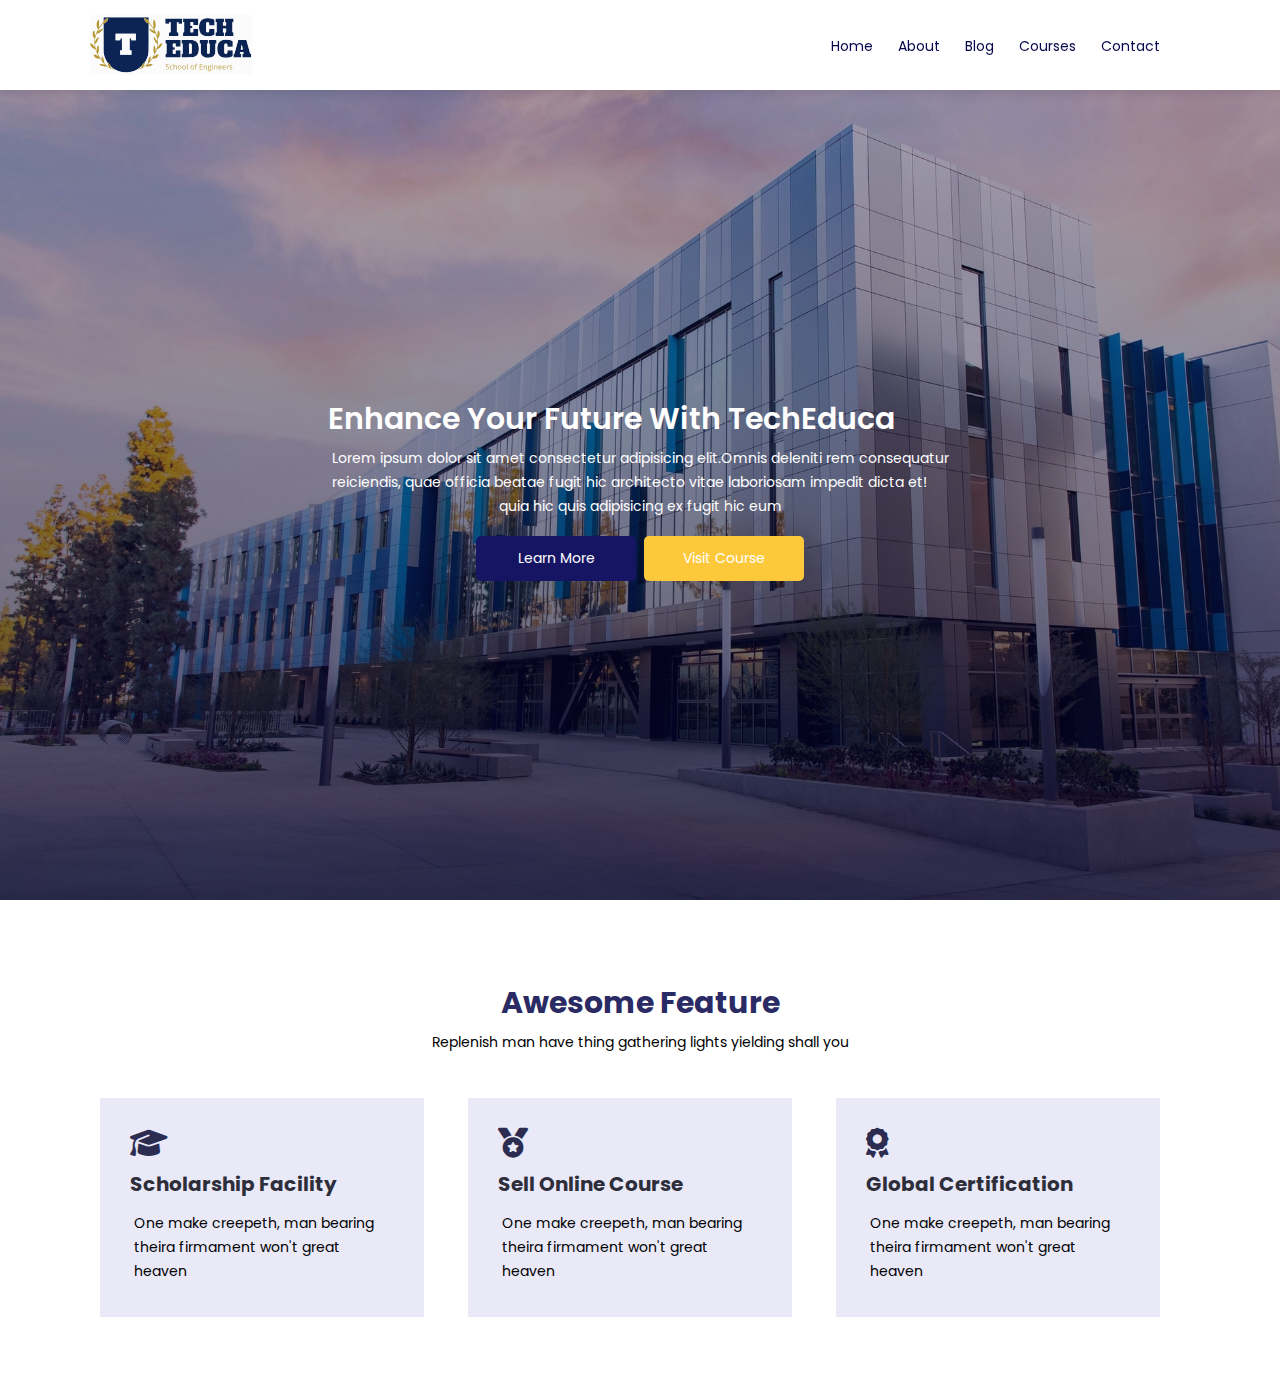
<file: index.html>
<!DOCTYPE html>
<html lang="en">
<head>
    <meta charset="UTF-8">
    <meta name="viewport" content="width=device-width, initial-scale=1.0">
    <title>Educational Website</title>
    <link rel="stylesheet" href="./sytle.css">
    <link rel="stylesheet" href="https://cdnjs.cloudflare.com/ajax/libs/font-awesome/6.7.2/css/all.min.css" />
</head>
<body>

<!-- navbar -->
 <section id="navbar">

     <div class="logo"><img src="./images/logo.svg" alt="logo"></div>
    <nav>
        <ul>
            <li><a href="#">Home</a></li>
            <li><a href="#">About</a></li>
            <li><a href="#">Blog</a></li>
            <li><a href="#">Courses</a></li>
            <li><a href="#">Contact</a></li>
        </ul>
    </nav>   
</section> 

<section id="hero">

    <div class="hero-content">
        <h1>Enhance Your Future With TechEduca</h1>
        <p>Lorem ipsum dolor sit amet consectetur adipisicing elit.Omnis deleniti rem consequatur <br>
        reiciendis, quae  officia beatae fugit hic architecto vitae laboriosam impedit dicta et! <br>
         <span>quia hic quis adipisicing ex fugit hic eum</span> </p>
    </div>

    <div class="hero-btn">
        <button class="btn btn-1">Learn More</button>
        <button class="btn btn-2">Visit Course</button>
    </div>

</section>

<section id="feature" class="section-pd">
    <h1>Awesome Feature</h1>
    <p>Replenish man have thing gathering lights yielding shall you</p>

    <div class="feature-container">
    <div class="fe-box">
        <i class="fa-solid fa-graduation-cap"></i>
        <h3>Scholarship Facility</h3>
        <p>One make creepeth, man bearing <br>theira firmament won't great heaven</p>
    </div>
    <div class="fe-box">
        <i class="fa-solid fa-medal"></i>
        <h3>Sell Online Course</h3>
        <p>One make creepeth, man bearing <br>theira firmament won't great heaven</p>
    </div>
    <div class="fe-box">
        <i class="fa-solid fa-award"></i>
        <h3>Global Certification</h3>
        <p>One make creepeth, man bearing <br>theira firmament won't great heaven</p>
    </div>
    </div>


</section>

    


    
</body>
</html>
</file>
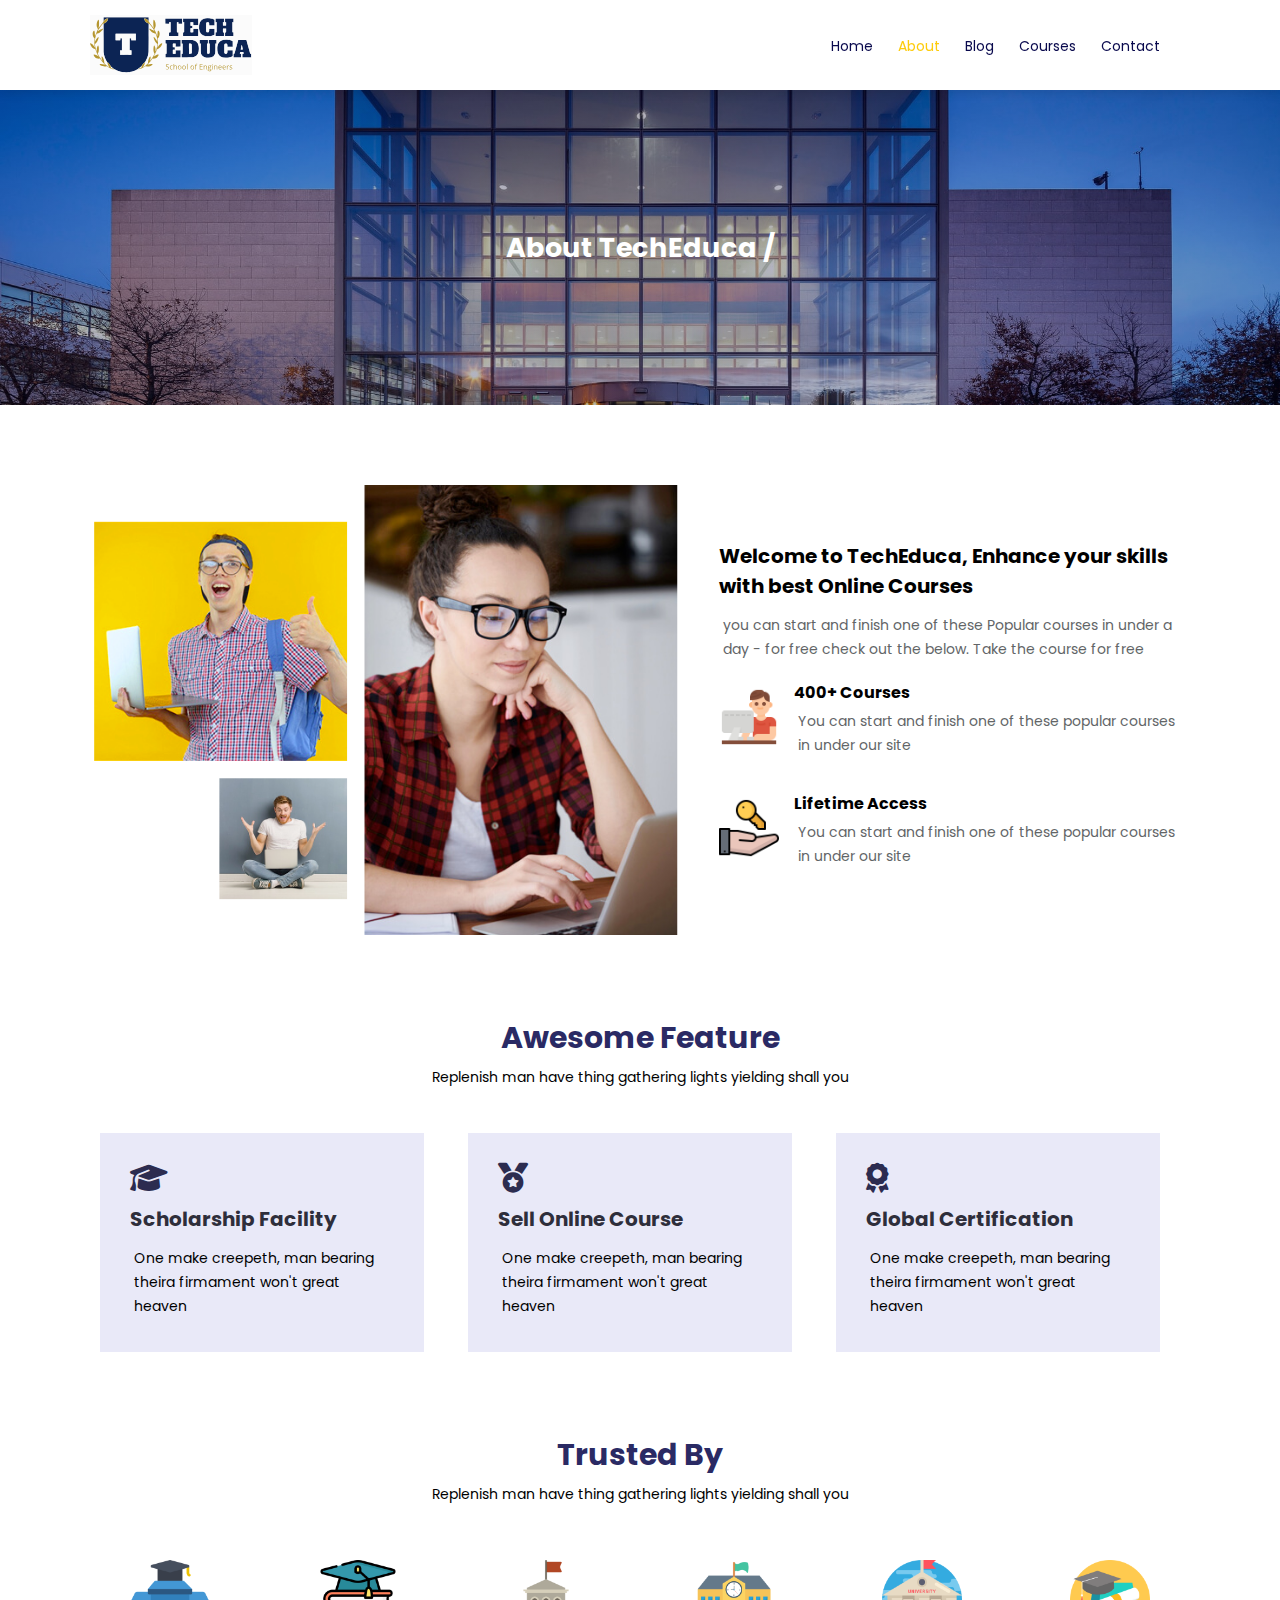
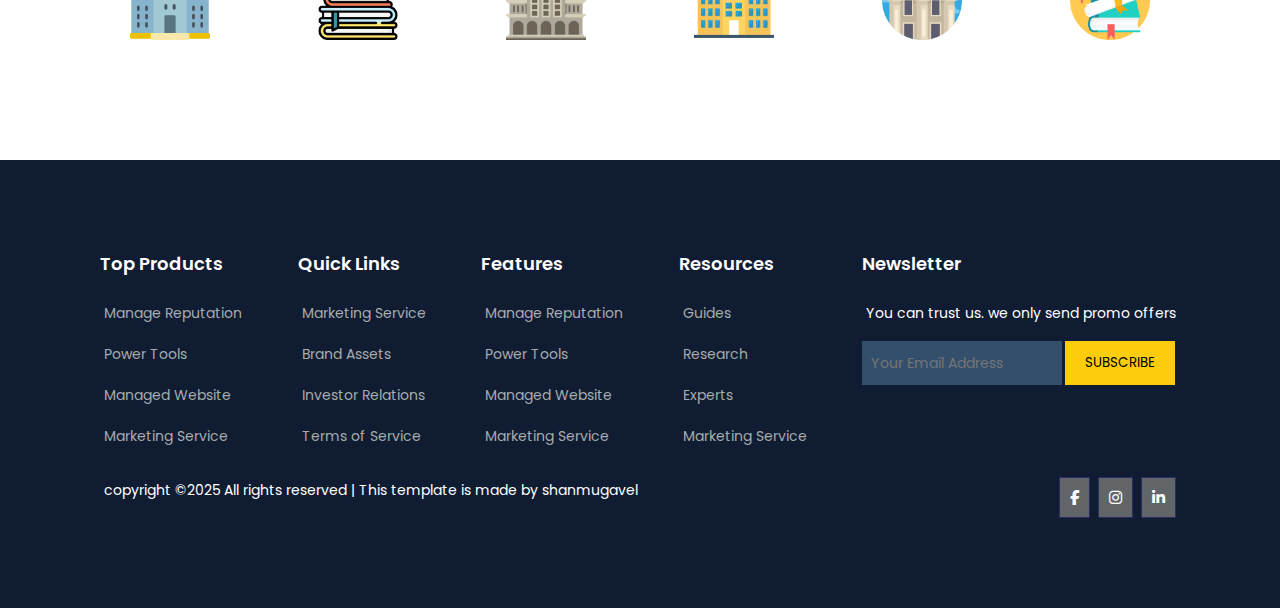
<file: about.html>
<!DOCTYPE html>
<html lang="en">
  <head>
    <meta charset="UTF-8" />
    <meta name="viewport" content="width=device-width, initial-scale=1.0" />
    <title>Educational Website</title>
    <link rel="stylesheet" href="./sytle.css" />
    <link rel="stylesheet" href="https://cdnjs.cloudflare.com/ajax/libs/font-awesome/6.7.2/css/all.min.css"/>
    <script defer src="./script.js"></script>
  </head>
  <body>
    <!----------------------------  Navbar  ------------------------------>
    <section id="navbar">
      <div class="logo"><img src="./images/logo.svg" alt="logo" /></div>
      <nav>
        <i id="menu" class="fa-solid fa-bars"></i>
        <ul>
          <li><a href="index.html">Home</a></li>
          <li><a class="active" href="about.html">About</a></li>
          <li><a href="blog.html">Blog</a></li>
          <li><a href="course.html">Courses</a></li>
          <li><a href="contact.html">Contact</a></li>
          <i class="fa-solid fa-xmark"></i>
        </ul>
      </nav>
    </section>

    <!----------------------------  Banner  ------------------------------>

    <section id="banner">
      <h1>About TechEduca /</h1>
    </section>

    <!----------------------------  Details ------------------------------>

    <section id="Details">
      <div class="course-detail">
        <div class="image-container">
          <img src="./images/a.png" alt="detail" />
        </div>

        <div class="course-info">
          <h3>
            Welcome to TechEduca, Enhance your skills with best Online Courses
          </h3>
          <p>
            you can start and finish one of these Popular courses in under a day
            - for free check out the below. Take the course for free
          </p>
          <div class="cinfo">
            <div>
              <img src="./images/fe1.png" style="width: 60px" alt="feature" />
            </div>
            <div class="description">
              <b>400+ Courses</b>
              <p>
                You can start and finish one of these popular courses in under
                our site
              </p>
            </div>
          </div>
          <div class="cinfo">
            <div>
              <img src="./images/fe2.png" style="width: 60px" alt="feature" />
            </div>
            <div class="description">
              <b>Lifetime Access</b>
              <p>
                You can start and finish one of these popular courses in under
                our site
              </p>
            </div>
          </div>
        </div>
      </div>
    </section>

    <!----------------------------  Feature  ------------------------------>

    <section id="feature" class="section-mr">
      <h1>Awesome Feature</h1>
      <p>Replenish man have thing gathering lights yielding shall you</p>

      <div class="feature-container">
        <div class="fe-box">
          <i class="fa-solid fa-graduation-cap"></i>
          <h3>Scholarship Facility</h3>
          <p>
            One make creepeth, man bearing <br />theira firmament won't great
            heaven
          </p>
        </div>
        <div class="fe-box">
          <i class="fa-solid fa-medal"></i>
          <h3>Sell Online Course</h3>
          <p>
            One make creepeth, man bearing <br />theira firmament won't great
            heaven
          </p>
        </div>
        <div class="fe-box">
          <i class="fa-solid fa-award"></i>
          <h3>Global Certification</h3>
          <p>
            One make creepeth, man bearing <br />theira firmament won't great
            heaven
          </p>
        </div>
      </div>
    </section>

    <!----------------------------  Trusted By ----------------------------->

    <section id="trust">
      <h1>Trusted By</h1>
      <p>Replenish man have thing gathering lights yielding shall you</p>
      <div class="image-container">
        <img src="./images/trust (1).png" alt="trust" />
        <img src="./images/trust (2).png" alt="trust" />
        <img src="./images/trust (3).png" alt="trust" />
        <img src="./images/trust (4).png" alt="trust" />
        <img src="./images/trust (5).png" alt="trust" />
        <img src="./images/trust (6).png" alt="trust" />
      </div>
    </section>

    <!----------------------------   Footer  ------------------------------>

    <footer id="footer">
      <div class="col-1 col">
        <span>Top Products</span>
        <a href="#"><p>Manage Reputation</p></a>
        <a href="#"><p>Power Tools</p></a>
        <a href="#"><p>Managed Website</p></a>
        <a href="#"><p>Marketing Service</p></a>
      </div>
      <div class="col-2 col">
        <span>Quick Links</span>
        <a href="#"><p>Marketing Service</p></a>
        <a href="#"><p>Brand Assets</p></a>
        <a href="#"><p>Investor Relations</p></a>
        <a href="#"><p>Terms of Service</p></a>
      </div>
      <div class="col-3 col">
        <span>Features</span>
        <a href="#"><p>Manage Reputation</p></a>
        <a href="#"><p>Power Tools</p></a>
        <a href="#"><p>Managed Website</p></a>
        <a href="#"><p>Marketing Service</p></a>
      </div>
      <div class="col-4 col">
        <span>Resources</span>
        <a href="#"><p>Guides</p></a>
        <a href="#"><p>Research</p></a>
        <a href="#"><p>Experts</p></a>
        <a href="#"><p>Marketing Service</p></a>
      </div>
      <div class="col-5 col">
        <span>Newsletter</span>
        <p style="color: #fff">You can trust us. we only send promo offers</p>
        <div class="mail">
          <input type="text" placeholder="Your Email Address" />
          <button>SUBSCRIBE</button>
        </div>
      </div>
      <div class="footer-bottom">
        <p>
          copyright &copy;2025 All rights reserved | This template is made by
          shanmugavel
        </p>
        <div class="socials">
          <i class="fa-brands fa-facebook-f"></i>
          <i class="fa-brands fa-instagram"></i>
          <i class="fa-brands fa-linkedin-in"></i>
        </div>
      </div>
    </footer>
  </body>
</html>
</file>
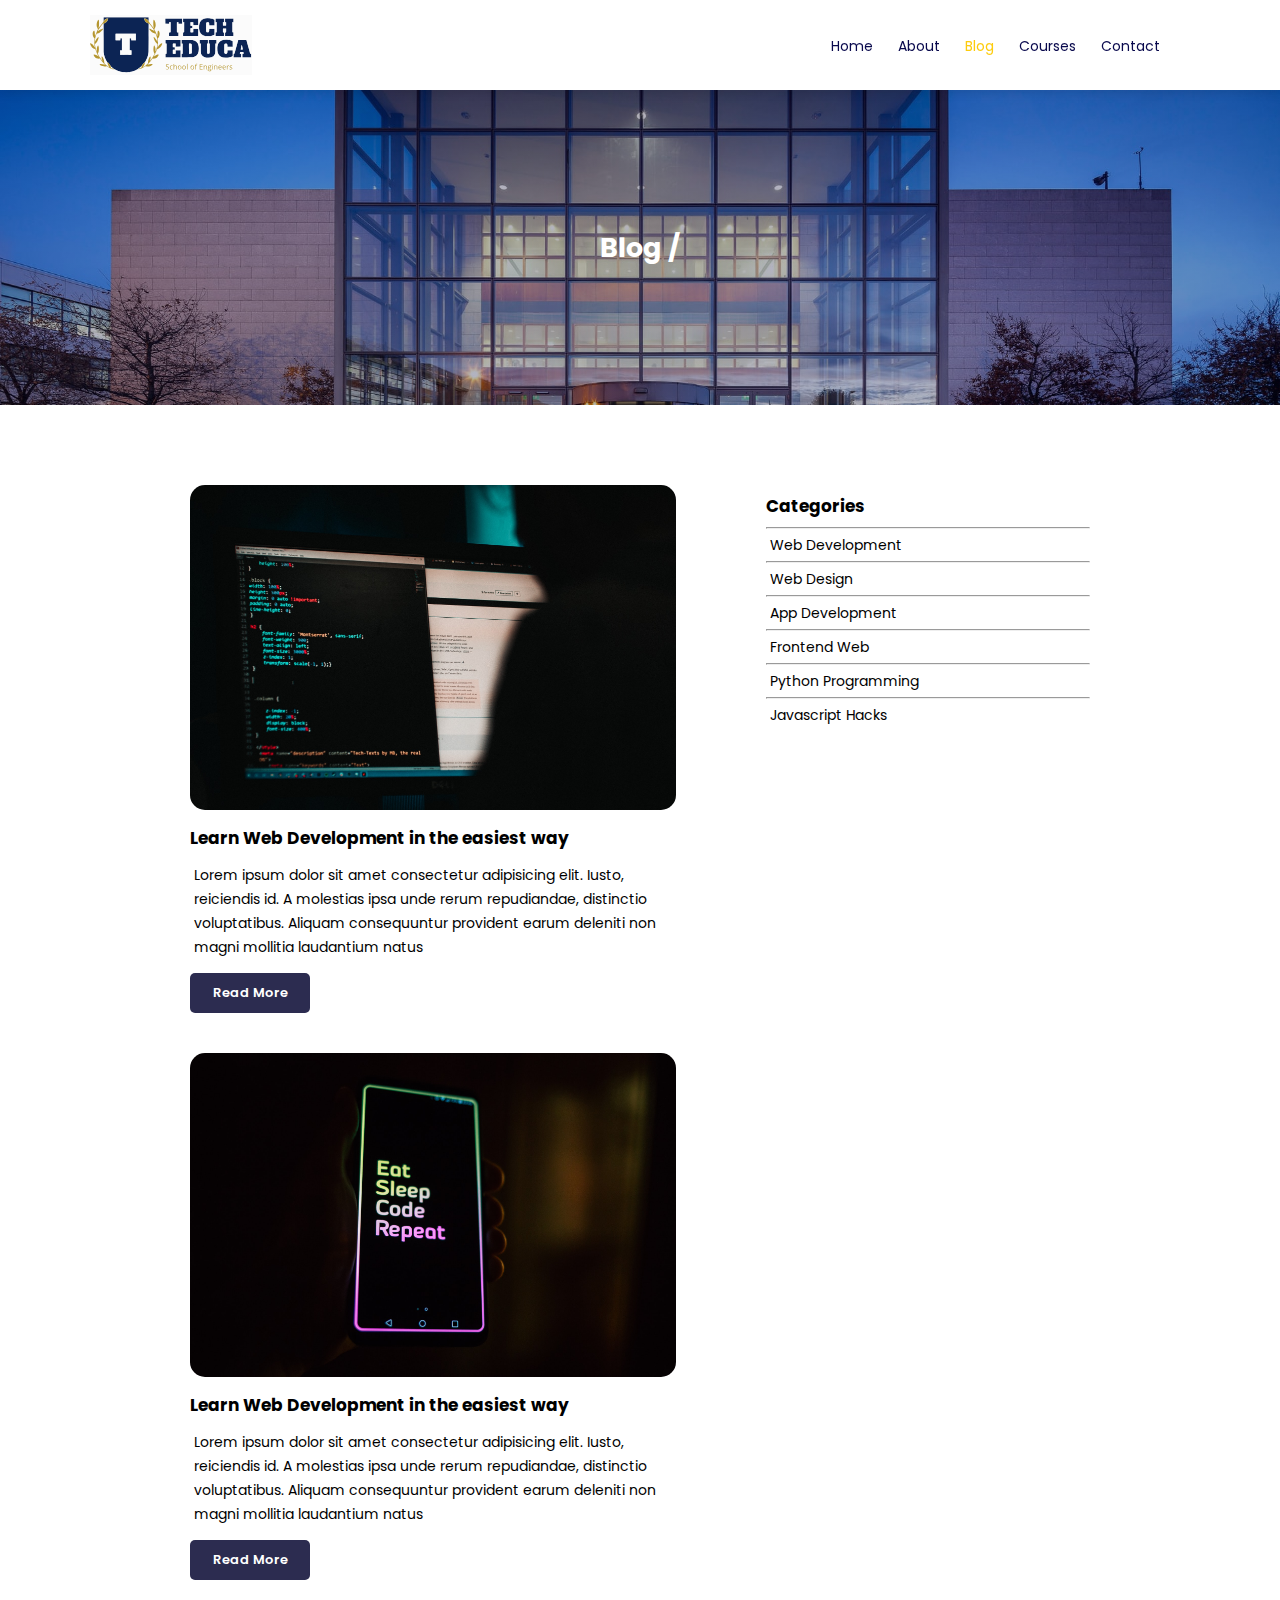
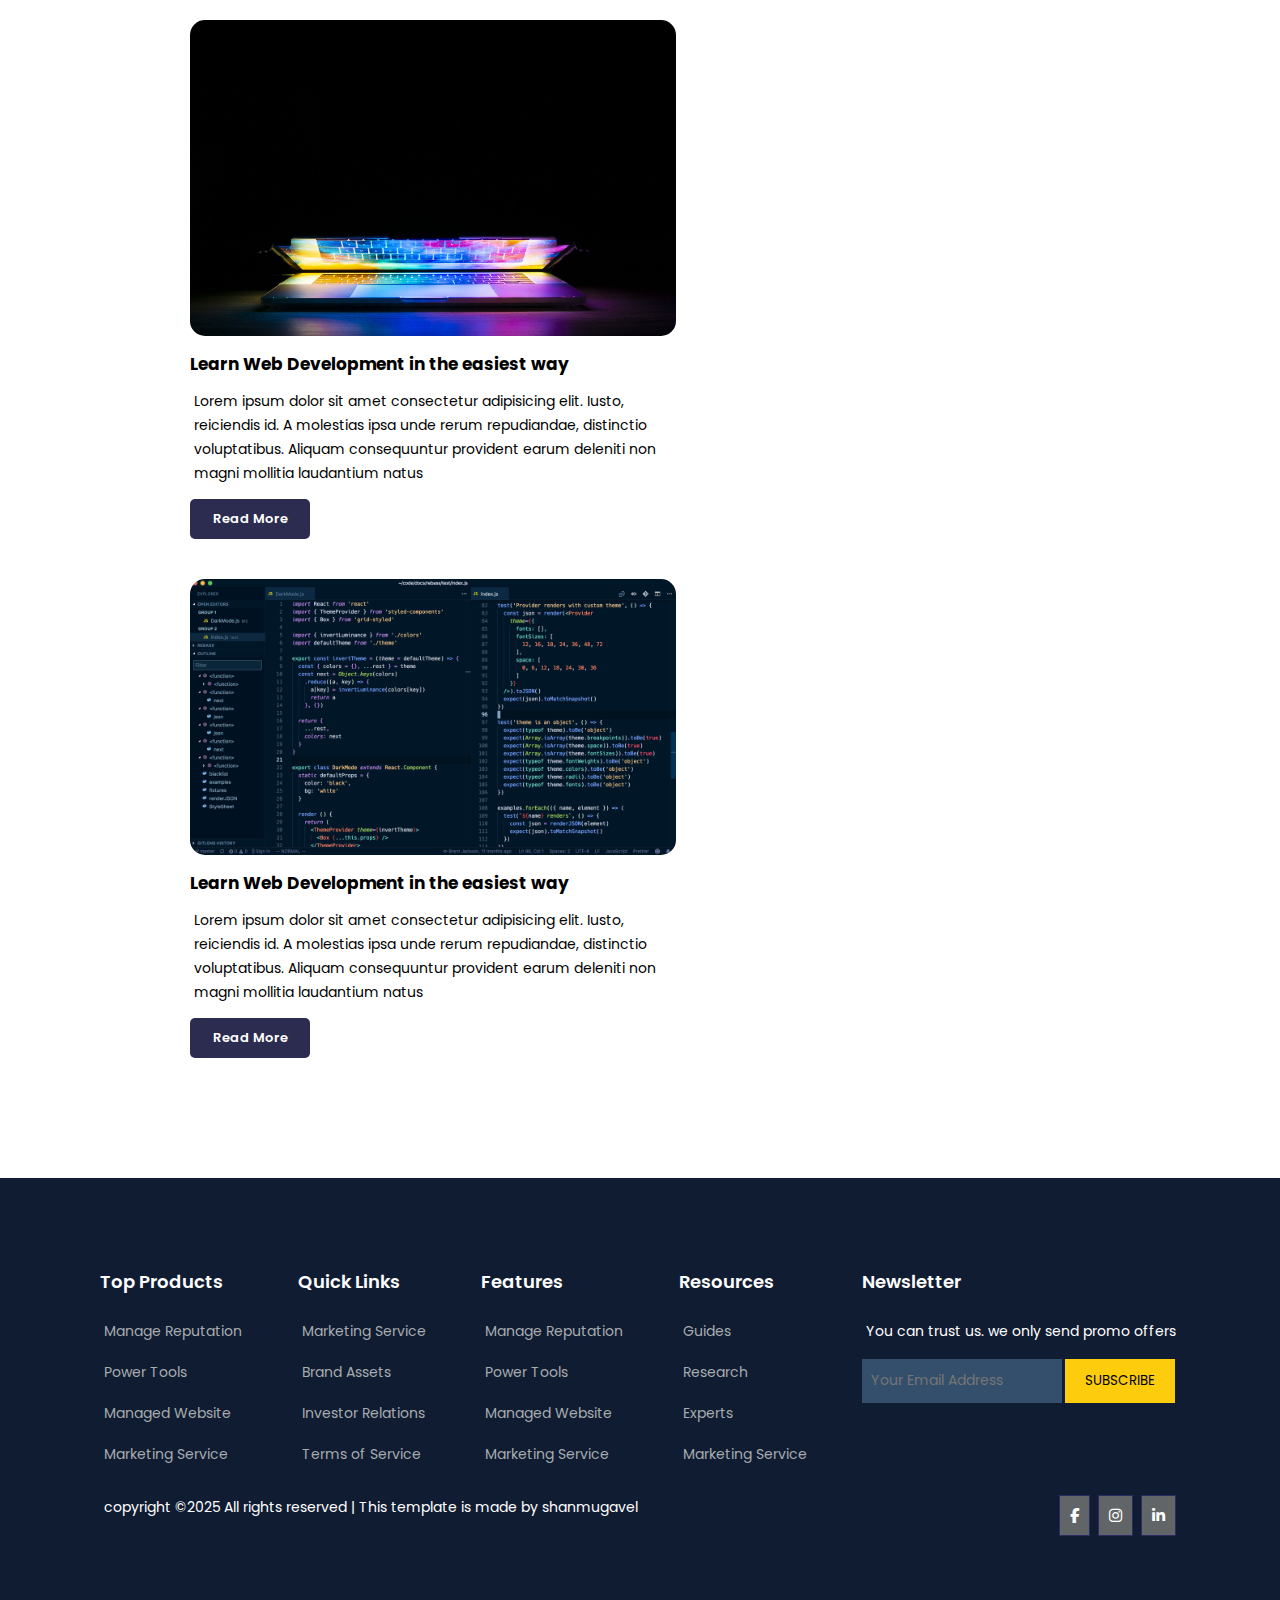
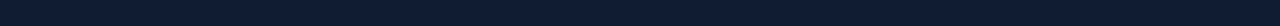
<file: blog.html>
<!DOCTYPE html>
<html lang="en">
  <head>
    <meta charset="UTF-8" />
    <meta name="viewport" content="width=device-width, initial-scale=1.0" />
    <title>Educational Website</title>
    <link rel="stylesheet" href="./sytle.css" />
    <link
      rel="stylesheet"
      href="https://cdnjs.cloudflare.com/ajax/libs/font-awesome/6.7.2/css/all.min.css"
    />
  </head>
  <body>
    <!----------------------------  Navbar  ------------------------------>
    <section id="navbar">
      <div class="logo"><img src="./images/logo.svg" alt="logo" /></div>
      <nav class="mb-nav">
        <ul>
          <li><a href="index.html">Home</a></li>
          <li><a href="about.html">About</a></li>
          <li><a class="active" href="blog.html">Blog</a></li>
          <li><a href="course.html">Courses</a></li>
          <li><a href="contact.html">Contact</a></li>
        </ul>
      </nav>
    </section>

    <!----------------------------  Banner  ------------------------------>

    <section id="banner">
      <h1>Blog /</h1>
    </section>

    <!----------------------------  Blog  ------------------------------>

    <section id="blog" class="section-pd">
      <div class="courses">
        <div class="course c1">
          <div class="image">
            <img src="images/b1.jpg" alt="course" />
          </div>
          <div class="course-desc">
            <h3>Learn Web Development in the easiest way</h3>
            <p>
              Lorem ipsum dolor sit amet consectetur adipisicing elit. Iusto,
              reiciendis id. A molestias ipsa unde rerum repudiandae, distinctio
              voluptatibus. Aliquam consequuntur provident earum deleniti non
              magni mollitia laudantium natus
            </p>
            <a href="Sblog.html">Read More</a>
          </div>
        </div>
        <div class="course c2">
          <div class="image">
            <img src="images/b2.jpg" alt="course" />
          </div>
          <div class="course-desc">
            <h3>Learn Web Development in the easiest way</h3>
            <p>
              Lorem ipsum dolor sit amet consectetur adipisicing elit. Iusto,
              reiciendis id. A molestias ipsa unde rerum repudiandae, distinctio
              voluptatibus. Aliquam consequuntur provident earum deleniti non
              magni mollitia laudantium natus
            </p>
            <a href="Sblog.html">Read More</a>
          </div>
        </div>
        <div class="course c3">
          <div class="image">
            <img src="images/b3.jpg" alt="course" />
          </div>
          <div class="course-desc">
            <h3>Learn Web Development in the easiest way</h3>
            <p>
              Lorem ipsum dolor sit amet consectetur adipisicing elit. Iusto,
              reiciendis id. A molestias ipsa unde rerum repudiandae, distinctio
              voluptatibus. Aliquam consequuntur provident earum deleniti non
              magni mollitia laudantium natus
            </p>
            <a href="Sblog.html">Read More</a>
          </div>
        </div>
        <div class="course c4">
          <div class="image">
            <img src="images/b4.png" alt="course" />
          </div>
          <div class="course-desc">
            <h3>Learn Web Development in the easiest way</h3>
            <p>
              Lorem ipsum dolor sit amet consectetur adipisicing elit. Iusto,
              reiciendis id. A molestias ipsa unde rerum repudiandae, distinctio
              voluptatibus. Aliquam consequuntur provident earum deleniti non
              magni mollitia laudantium natus
            </p>
            <a href="Sblog.html">Read More</a>
          </div>
        </div>
      </div>

      <div class="categories">
        <h3>Categories</h3>
        <hr />
        <p>Web Development</p>
        <hr />
        <p>Web Design</p>
        <hr />
        <p>App Development</p>
        <hr />
        <p>Frontend Web</p>
        <hr />
        <p>Python Programming</p>
        <hr />
        <p>Javascript Hacks</p>
      </div>
    </section>

    <!----------------------------   Footer  ------------------------------>

    <footer id="footer">
      <div class="col-1 col">
        <span>Top Products</span>
        <a href="#"><p>Manage Reputation</p></a>
        <a href="#"><p>Power Tools</p></a>
        <a href="#"><p>Managed Website</p></a>
        <a href="#"><p>Marketing Service</p></a>
      </div>
      <div class="col-2 col">
        <span>Quick Links</span>
        <a href="#"><p>Marketing Service</p></a>
        <a href="#"><p>Brand Assets</p></a>
        <a href="#"><p>Investor Relations</p></a>
        <a href="#"><p>Terms of Service</p></a>
      </div>
      <div class="col-3 col">
        <span>Features</span>
        <a href="#"><p>Manage Reputation</p></a>
        <a href="#"><p>Power Tools</p></a>
        <a href="#"><p>Managed Website</p></a>
        <a href="#"><p>Marketing Service</p></a>
      </div>
      <div class="col-4 col">
        <span>Resources</span>
        <a href="#"><p>Guides</p></a>
        <a href="#"><p>Research</p></a>
        <a href="#"><p>Experts</p></a>
        <a href="#"><p>Marketing Service</p></a>
      </div>
      <div class="col-5 col">
        <span>Newsletter</span>
        <p style="color: #fff">You can trust us. we only send promo offers</p>
        <div class="mail">
          <input type="text" placeholder="Your Email Address" />
          <button>SUBSCRIBE</button>
        </div>
      </div>
      <div class="footer-bottom">
        <p>
          copyright &copy;2025 All rights reserved | This template is made by
          shanmugavel
        </p>
        <div class="socials">
          <i class="fa-brands fa-facebook-f"></i>
          <i class="fa-brands fa-instagram"></i>
          <i class="fa-brands fa-linkedin-in"></i>
        </div>
      </div>
    </footer>
  </body>
</html>
</file>
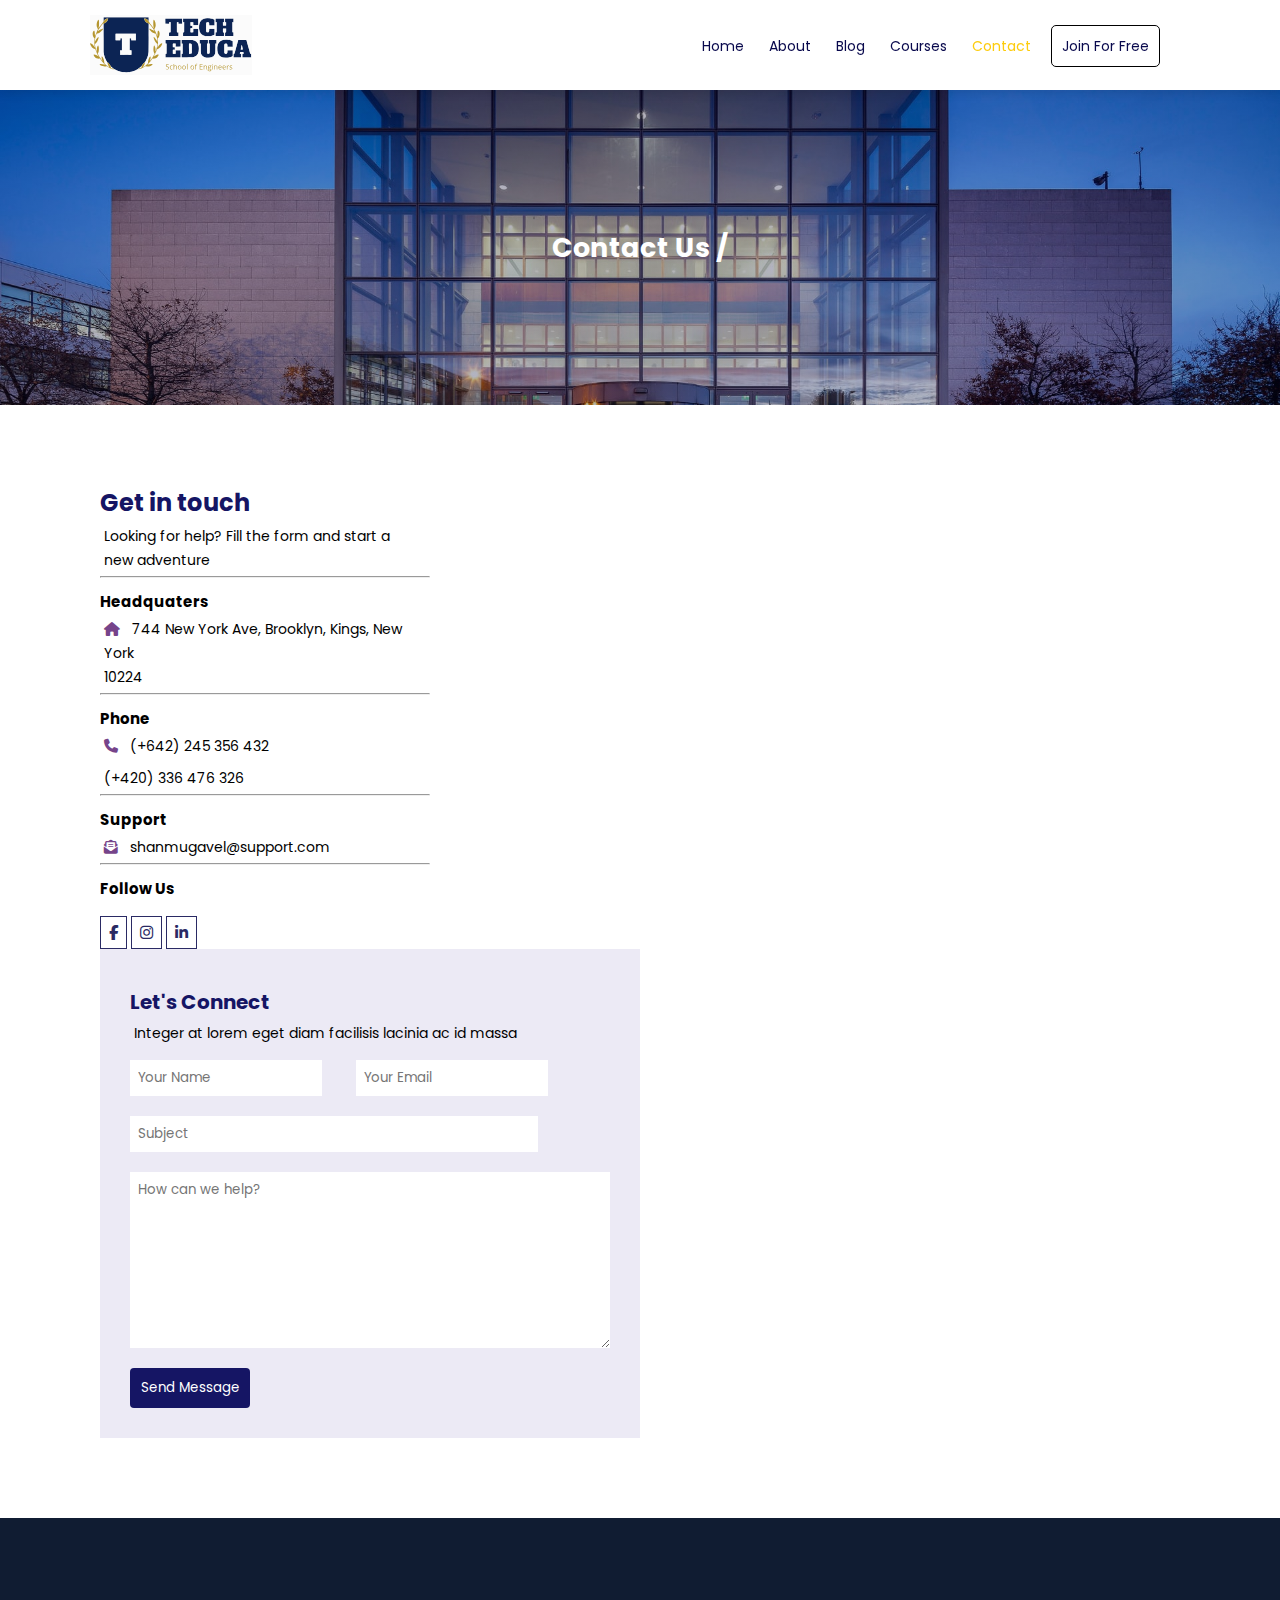
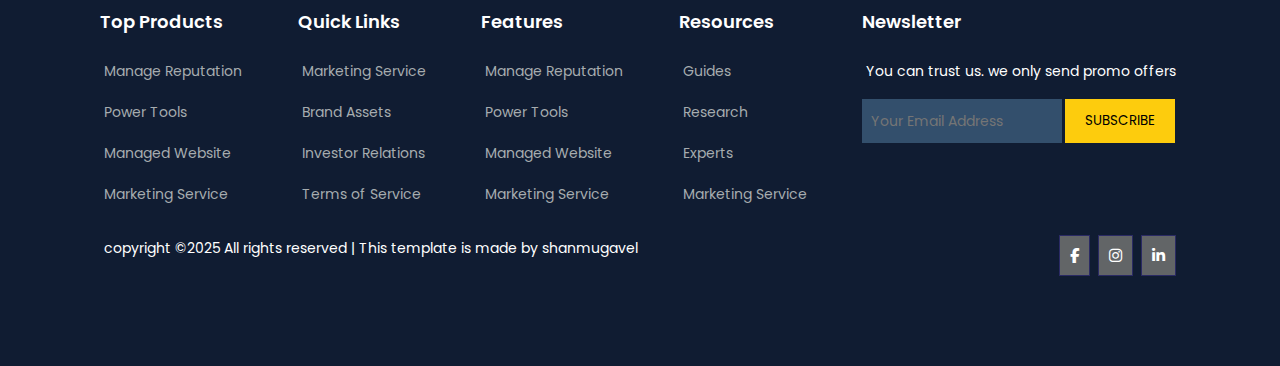
<file: contact.html>
<!DOCTYPE html>
<html lang="en">
  <head>
    <meta charset="UTF-8" />
    <meta name="viewport" content="width=device-width, initial-scale=1.0" />
    <title>Educational Website</title>
    <link rel="stylesheet" href="./sytle.css" />
    <link rel="stylesheet" href="https://cdnjs.cloudflare.com/ajax/libs/font-awesome/6.7.2/css/all.min.css"/>
  </head>
  <body>
    <!----------------------------  Navbar  ------------------------------>
    <section id="navbar">
      <div class="logo"><img src="./images/logo.svg" alt="logo" /></div>
      <nav class="mb-nav">
        <ul>
          <li><a href="index.html">Home</a></li>
          <li><a href="about.html">About</a></li>
          <li><a href="blog.html">Blog</a></li>
          <li><a href="course.html">Courses</a></li>
          <li><a class="active" href="contact.html">Contact</a></li>
          <li><a id="join" href="#">Join For Free</a></li>
        </ul>
      </nav>
    </section>

    <!----------------------------  Banner  ------------------------------>

    <section id="banner">
      <h1>Contact Us /</h1>
    </section>

    <!----------------------------  Contact Us  ------------------------------>

    <section id="contact" class="section-pd">
        <div class="getin">
            <h2>Get in touch</h2>
            <p>Looking for help? Fill the form and start a <br> new adventure</p>
            <hr>
            <h4>Headquaters</h4>
            <p><i class="fa-solid fa-house"></i>744 New York Ave, Brooklyn, Kings, New York <br> 10224</p>
            <hr>
            <h4>Phone</h4>
            <p><i class="fa-solid fa-phone"></i>(+642) 245 356 432</p>
            <p>(+420) 336 476 326</p>
            <hr>
            <h4>Support</h4>
            <p><i class="fa-solid fa-envelope-open-text"></i>shanmugavel@support.com</p>
            <hr>
            <h4>Follow Us</h4>
            <div class="socials">
            <i class="fa-brands fa-facebook-f"></i>
            <i class="fa-brands fa-instagram"></i>
            <i class="fa-brands fa-linkedin-in"></i>
          </div>
            
        </div>
        <div class="connect">
            <h3>Let's Connect</h3>
            <p>Integer at lorem eget diam facilisis lacinia ac id massa</p>
            <div>
            <input type="text" placeholder="Your Name">
            <input type="text" placeholder="Your Email">
            </div>
            
            <input type="text" placeholder="Subject">
            <textarea placeholder="How can we help?" cols="40" rows="8"></textarea>
            <button>Send Message</button>
        </div>
    </section>

    <!----------------------------   Footer  ------------------------------>

    <footer id="footer">
      <div class="col-1 col">
        <span>Top Products</span>
        <a href="#"><p>Manage Reputation</p></a>
        <a href="#"><p>Power Tools</p></a>
        <a href="#"><p>Managed Website</p></a>
        <a href="#"><p>Marketing Service</p></a>
      </div>
      <div class="col-2 col">
        <span>Quick Links</span>
        <a href="#"><p>Marketing Service</p></a>
        <a href="#"><p>Brand Assets</p></a>
        <a href="#"><p>Investor Relations</p></a>
        <a href="#"><p>Terms of Service</p></a>
      </div>
      <div class="col-3 col">
        <span>Features</span>
        <a href="#"><p>Manage Reputation</p></a>
        <a href="#"><p>Power Tools</p></a>
        <a href="#"><p>Managed Website</p></a>
        <a href="#"><p>Marketing Service</p></a>
      </div>
      <div class="col-4 col">
        <span>Resources</span>
        <a href="#"><p>Guides</p></a>
        <a href="#"><p>Research</p></a>
        <a href="#"><p>Experts</p></a>
        <a href="#"><p>Marketing Service</p></a>
      </div>
      <div class="col-5 col">
        <span>Newsletter</span>
        <p style="color: #fff">You can trust us. we only send promo offers</p>
        <div class="mail">
          <input type="text" placeholder="Your Email Address" />
          <button>SUBSCRIBE</button>
        </div>
      </div>
      <div class="footer-bottom">
        <p>
          copyright &copy;2025 All rights reserved | This template is made by
          shanmugavel
        </p>
        <div class="socials">
          <i class="fa-brands fa-facebook-f"></i>
          <i class="fa-brands fa-instagram"></i>
          <i class="fa-brands fa-linkedin-in"></i>
        </div>
      </div>
    </footer>

  </body>
</html>
</file>
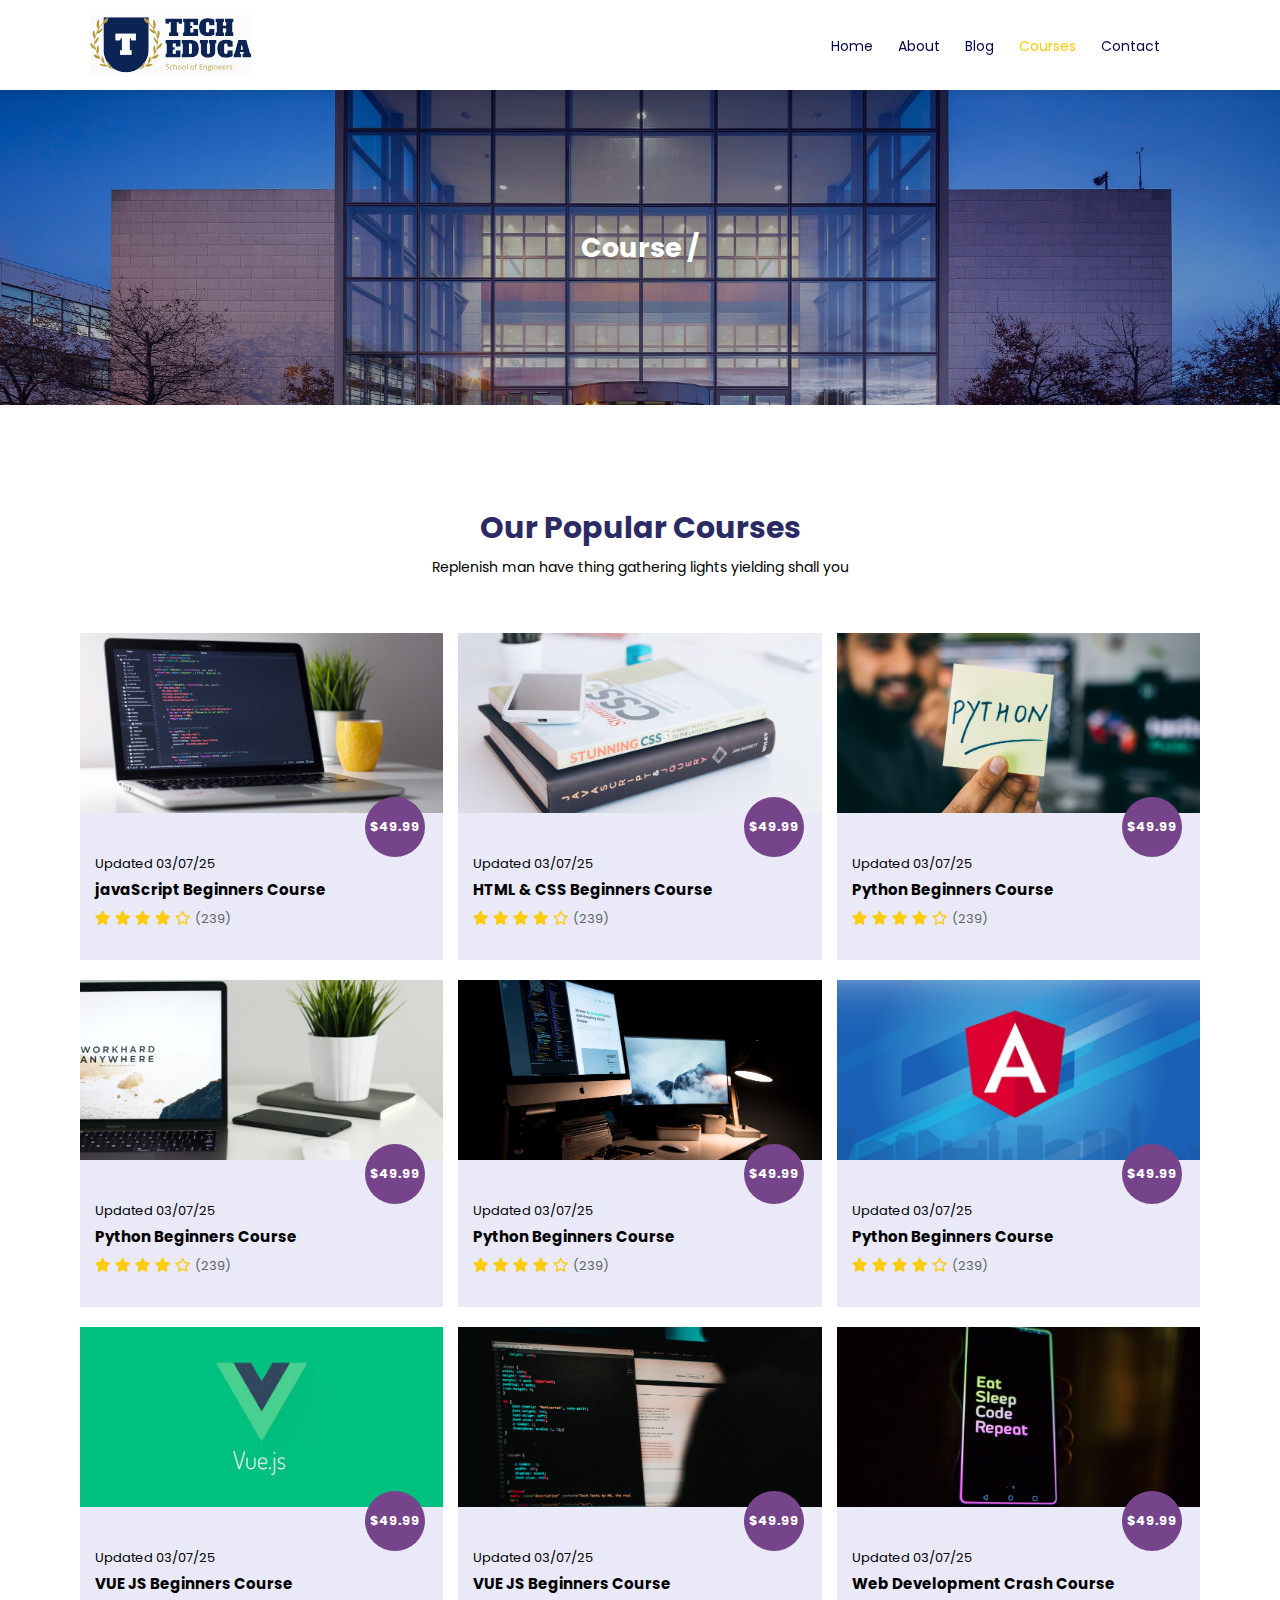
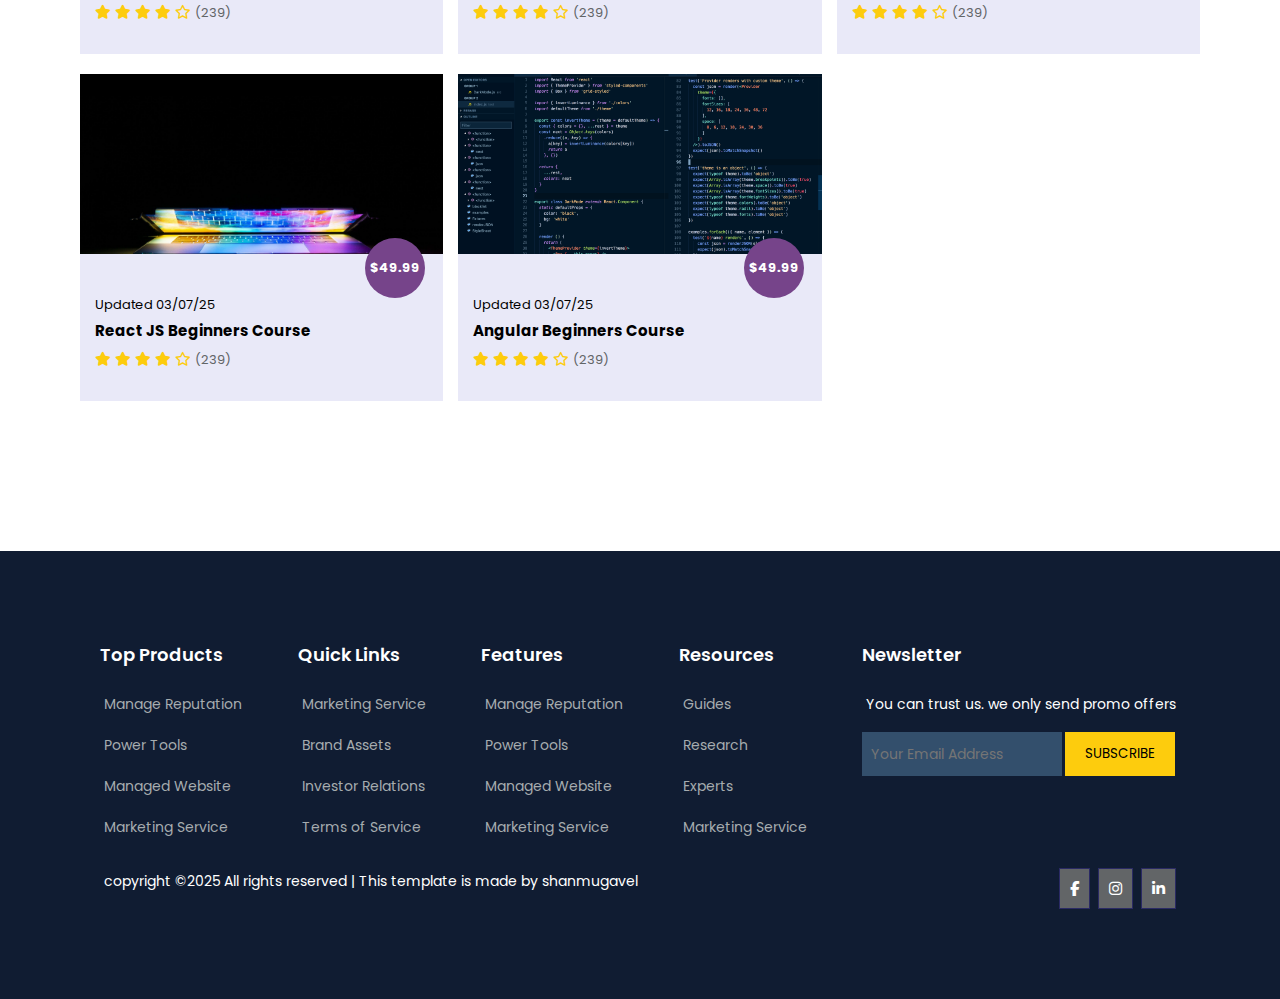
<file: course.html>
<!DOCTYPE html>
<html lang="en">
  <head>
    <meta charset="UTF-8" />
    <meta name="viewport" content="width=device-width, initial-scale=1.0" />
    <title>Educational Website</title>
    <link rel="stylesheet" href="./sytle.css" />
    <link
      rel="stylesheet"
      href="https://cdnjs.cloudflare.com/ajax/libs/font-awesome/6.7.2/css/all.min.css"
    />
    <script defer src="./script.js"></script>
  </head>
  <body>
    <!----------------------------  Navbar  ------------------------------>
    <section id="navbar">
      <div class="logo"><img src="./images/logo.svg" alt="logo" /></div>
      <nav>
        <i id="menu" class="fa-solid fa-bars"></i>
        <ul>
          <li><a href="index.html">Home</a></li>
          <li><a href="about.html">About</a></li>
          <li><a href="blog.html">Blog</a></li>
          <li><a class="active" href="course.html">Courses</a></li>
          <li><a href="contact.html">Contact</a></li>
          <i class="fa-solid fa-xmark"></i>
        </ul>
      </nav>
    </section>

    <!----------------------------  Banner  ------------------------------>

    <section id="banner">
      <h1>Course /</h1>
    </section>

    <!----------------------------   Course  ------------------------------>

    <section id="course" class="coursePage">
      <h1>Our Popular Courses</h1>
      <p>Replenish man have thing gathering lights yielding shall you</p>

      <div class="course-box">
        <div class="course-1 course">
          <div class="img-container">
            <a href="./courseDetail.html"
              ><img src="./images/c1.jpg" alt="course-1"
            /></a>
          </div>
          <div class="course-detail">
            <span class="price-tag">$49.99</span>
            <span>Updated 03/07/25</span>
            <p>javaScript Beginners Course</p>
            <div class="rating">
              <i class="fa-solid fa-star"></i>
              <i class="fa-solid fa-star"></i>
              <i class="fa-solid fa-star"></i>
              <i class="fa-solid fa-star"></i>
              <i class="fa-regular fa-star"></i>
              <span>(239)</span>
            </div>
          </div>
        </div>

        <div class="course-2 course">
          <div class="img-container">
            <a href="./courseDetail.html"
              ><img src="./images/c2.jpg" alt="course-2"
            /></a>
          </div>
          <div class="course-detail">
            <span class="price-tag">$49.99</span>
            <span>Updated 03/07/25</span>
            <p>HTML & CSS Beginners Course</p>
            <div class="rating">
              <i class="fa-solid fa-star"></i>
              <i class="fa-solid fa-star"></i>
              <i class="fa-solid fa-star"></i>
              <i class="fa-solid fa-star"></i>
              <i class="fa-regular fa-star"></i>
              <span>(239)</span>
            </div>
          </div>
        </div>

        <div class="course-3 course">
          <div class="img-container">
            <a href="./courseDetail.html"
              ><img src="./images/c3.jpg" alt="course-3"
            /></a>
          </div>
          <div class="course-detail">
            <span class="price-tag">$49.99</span>
            <span>Updated 03/07/25</span>
            <p>Python Beginners Course</p>
            <div class="rating">
              <i class="fa-solid fa-star"></i>
              <i class="fa-solid fa-star"></i>
              <i class="fa-solid fa-star"></i>
              <i class="fa-solid fa-star"></i>
              <i class="fa-regular fa-star"></i>
              <span>(239)</span>
            </div>
          </div>
        </div>

        <div class="course-4 course">
          <div class="img-container">
            <a href="./courseDetail.html"
              ><img src="./images/c4.jpg" alt="course-4"
            /></a>
          </div>
          <div class="course-detail">
            <span class="price-tag">$49.99</span>
            <span>Updated 03/07/25</span>
            <p>Python Beginners Course</p>
            <div class="rating">
              <i class="fa-solid fa-star"></i>
              <i class="fa-solid fa-star"></i>
              <i class="fa-solid fa-star"></i>
              <i class="fa-solid fa-star"></i>
              <i class="fa-regular fa-star"></i>
              <span>(239)</span>
            </div>
          </div>
        </div>

        <div class="course-5 course">
          <div class="img-container">
            <a href="./courseDetail.html"
              ><img src="./images/c5.jpg" alt="course-5"
            /></a>
          </div>
          <div class="course-detail">
            <span class="price-tag">$49.99</span>
            <span>Updated 03/07/25</span>
            <p>Python Beginners Course</p>
            <div class="rating">
              <i class="fa-solid fa-star"></i>
              <i class="fa-solid fa-star"></i>
              <i class="fa-solid fa-star"></i>
              <i class="fa-solid fa-star"></i>
              <i class="fa-regular fa-star"></i>
              <span>(239)</span>
            </div>
          </div>
        </div>

        <div class="course-6 course">
          <div class="img-container">
            <a href="./courseDetail.html"
              ><img src="./images/c6.jpg" alt="course-6"
            /></a>
          </div>
          <div class="course-detail">
            <span class="price-tag">$49.99</span>
            <span>Updated 03/07/25</span>
            <p>Python Beginners Course</p>
            <div class="rating">
              <i class="fa-solid fa-star"></i>
              <i class="fa-solid fa-star"></i>
              <i class="fa-solid fa-star"></i>
              <i class="fa-solid fa-star"></i>
              <i class="fa-regular fa-star"></i>
              <span>(239)</span>
            </div>
          </div>
        </div>

        <div class="course-7 course">
          <div class="img-container">
            <a href="./courseDetail.html"
              ><img src="./images/c7.jpeg" alt="course-7"
            /></a>
          </div>
          <div class="course-detail">
            <span class="price-tag">$49.99</span>
            <span>Updated 03/07/25</span>
            <p>VUE JS Beginners Course</p>
            <div class="rating">
              <i class="fa-solid fa-star"></i>
              <i class="fa-solid fa-star"></i>
              <i class="fa-solid fa-star"></i>
              <i class="fa-solid fa-star"></i>
              <i class="fa-regular fa-star"></i>
              <span>(239)</span>
            </div>
          </div>
        </div>

        <div class="course-8 course">
          <div class="img-container">
            <a href="./courseDetail.html"
              ><img src="./images/b1.jpg" alt="course-8"
            /></a>
          </div>
          <div class="course-detail">
            <span class="price-tag">$49.99</span>
            <span>Updated 03/07/25</span>
            <p>VUE JS Beginners Course</p>
            <div class="rating">
              <i class="fa-solid fa-star"></i>
              <i class="fa-solid fa-star"></i>
              <i class="fa-solid fa-star"></i>
              <i class="fa-solid fa-star"></i>
              <i class="fa-regular fa-star"></i>
              <span>(239)</span>
            </div>
          </div>
        </div>

        <div class="course-9 course">
          <div class="img-container">
            <a href="./courseDetail.html"
              ><img src="./images/b2.jpg" alt="course-9"
            /></a>
          </div>
          <div class="course-detail">
            <span class="price-tag">$49.99</span>
            <span>Updated 03/07/25</span>
            <p>Web Development Crash Course</p>
            <div class="rating">
              <i class="fa-solid fa-star"></i>
              <i class="fa-solid fa-star"></i>
              <i class="fa-solid fa-star"></i>
              <i class="fa-solid fa-star"></i>
              <i class="fa-regular fa-star"></i>
              <span>(239)</span>
            </div>
          </div>
        </div>

        <div class="course-10 course">
          <div class="img-container">
            <a href="./courseDetail.html"
              ><img src="./images/b3.jpg" alt="course-10"
            /></a>
          </div>
          <div class="course-detail">
            <span class="price-tag">$49.99</span>
            <span>Updated 03/07/25</span>
            <p>React JS Beginners Course</p>
            <div class="rating">
              <i class="fa-solid fa-star"></i>
              <i class="fa-solid fa-star"></i>
              <i class="fa-solid fa-star"></i>
              <i class="fa-solid fa-star"></i>
              <i class="fa-regular fa-star"></i>
              <span>(239)</span>
            </div>
          </div>
        </div>

        <div class="course-11 course">
          <div class="img-container">
            <a href="./courseDetail.html"
              ><img src="./images/b4.png" alt="course-11"
            /></a>
          </div>
          <div class="course-detail">
            <span class="price-tag">$49.99</span>
            <span>Updated 03/07/25</span>
            <p>Angular Beginners Course</p>
            <div class="rating">
              <i class="fa-solid fa-star"></i>
              <i class="fa-solid fa-star"></i>
              <i class="fa-solid fa-star"></i>
              <i class="fa-solid fa-star"></i>
              <i class="fa-regular fa-star"></i>
              <span>(239)</span>
            </div>
          </div>
        </div>
      </div>
    </section>

    <!----------------------------   Footer  ------------------------------>

    <footer id="footer">
      <div class="col-1 col">
        <span>Top Products</span>
        <a href="#"><p>Manage Reputation</p></a>
        <a href="#"><p>Power Tools</p></a>
        <a href="#"><p>Managed Website</p></a>
        <a href="#"><p>Marketing Service</p></a>
      </div>
      <div class="col-2 col">
        <span>Quick Links</span>
        <a href="#"><p>Marketing Service</p></a>
        <a href="#"><p>Brand Assets</p></a>
        <a href="#"><p>Investor Relations</p></a>
        <a href="#"><p>Terms of Service</p></a>
      </div>
      <div class="col-3 col">
        <span>Features</span>
        <a href="#"><p>Manage Reputation</p></a>
        <a href="#"><p>Power Tools</p></a>
        <a href="#"><p>Managed Website</p></a>
        <a href="#"><p>Marketing Service</p></a>
      </div>
      <div class="col-4 col">
        <span>Resources</span>
        <a href="#"><p>Guides</p></a>
        <a href="#"><p>Research</p></a>
        <a href="#"><p>Experts</p></a>
        <a href="#"><p>Marketing Service</p></a>
      </div>
      <div class="col-5 col">
        <span>Newsletter</span>
        <p style="color: #fff">You can trust us. we only send promo offers</p>
        <div class="mail">
          <input type="text" placeholder="Your Email Address" />
          <button>SUBSCRIBE</button>
        </div>
      </div>
      <div class="footer-bottom">
        <p>
          copyright &copy;2025 All rights reserved | This template is made by
          shanmugavel
        </p>
        <div class="socials">
          <i class="fa-brands fa-facebook-f"></i>
          <i class="fa-brands fa-instagram"></i>
          <i class="fa-brands fa-linkedin-in"></i>
        </div>
      </div>
    </footer>
  </body>
</html>
</file>
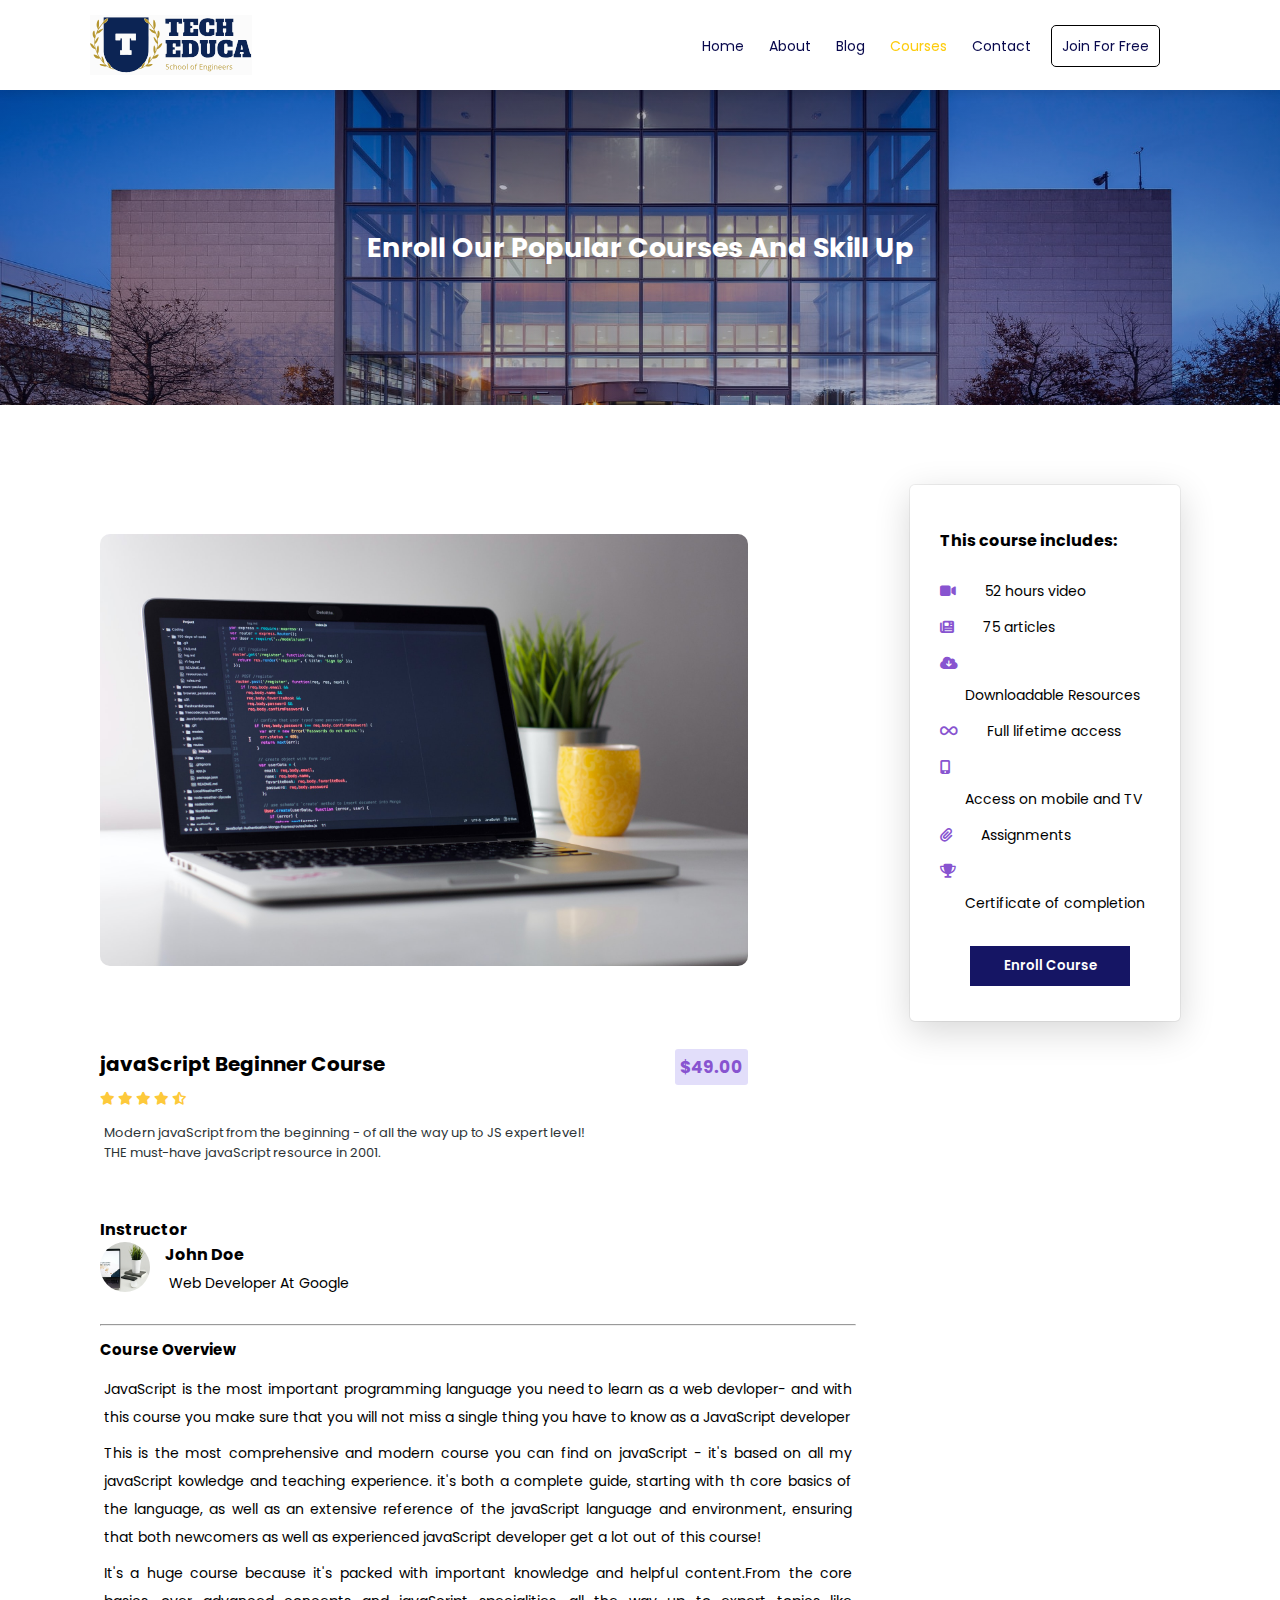
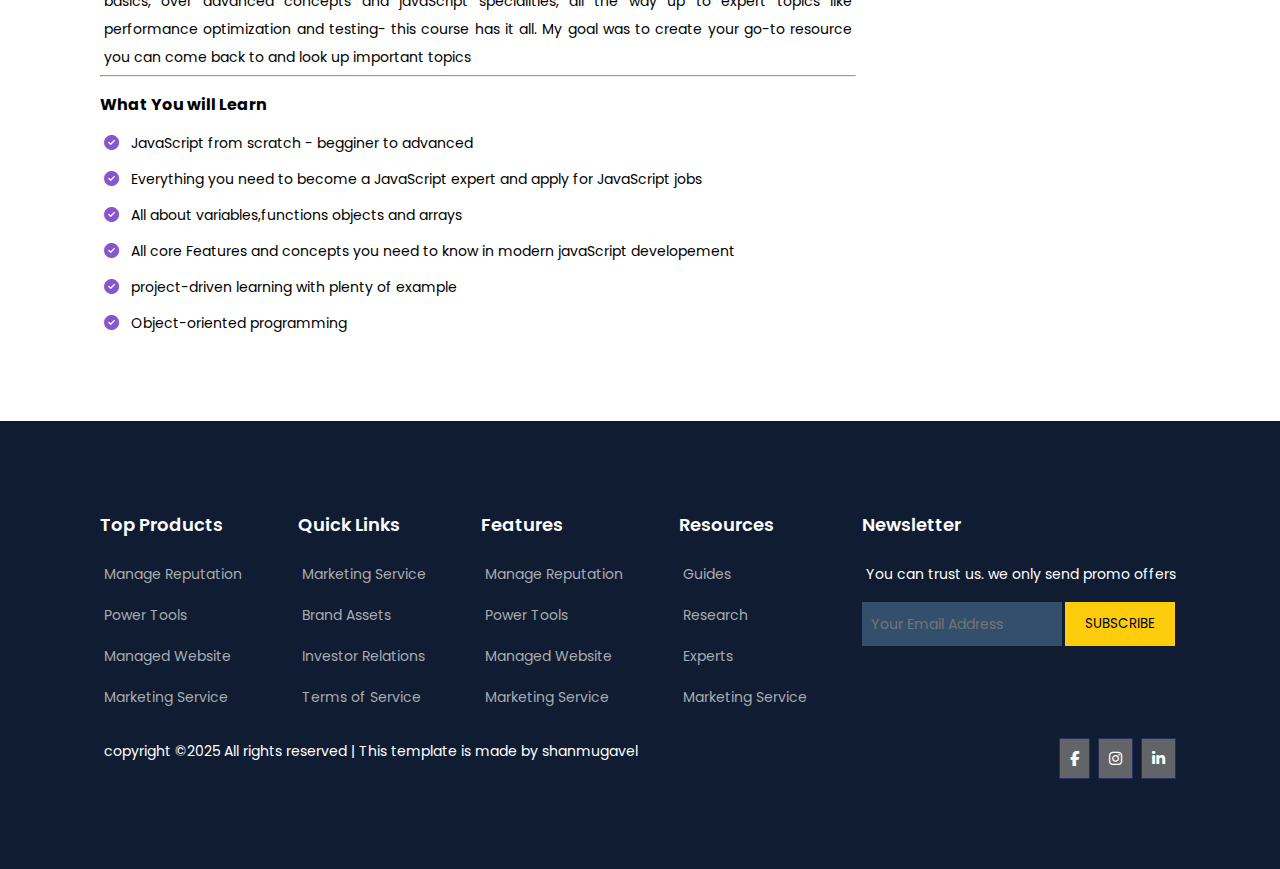
<file: courseDetail.html>
<!DOCTYPE html>
<html lang="en">
  <head>
    <meta charset="UTF-8" />
    <meta name="viewport" content="width=device-width, initial-scale=1.0" />
    <title>Educational Website</title>
    <link rel="stylesheet" href="./sytle.css" />
    <link
      rel="stylesheet"
      href="https://cdnjs.cloudflare.com/ajax/libs/font-awesome/6.7.2/css/all.min.css"
    />
  </head>
  <body>
    <!----------------------------  Navbar  ------------------------------>
    <section id="navbar">
      <div class="logo"><img src="./images/logo.svg" alt="logo" /></div>
      <nav class="mb-nav">
        <ul>
          <li><a href="index.html">Home</a></li>
          <li><a  href="about.html">About</a></li>
          <li><a href="blog.html">Blog</a></li>
          <li><a class="active" href="course.html">Courses</a></li>
          <li><a href="contact.html">Contact</a></li>
          <li><a id="join" href="#">Join For Free</a></li>
        </ul>
      </nav>
    </section>

    <!----------------------------  Banner  ------------------------------>

    <section id="banner">
      <h1>Enroll Our Popular Courses And Skill Up</h1>
    </section>

    <!----------------------------  Course Inner Detail  ------------------------------>

    <section id="course-inner" class="section-pd">
      <div class="inner-detail">
        <div class="image-container">
          <img src="./images/c1.jpg" alt="course" />
        </div>

        <div class="enroll">
          <h3>This course includes:</h3>
          <i class="fa-solid fa-video"></i>
          <span>52 hours video</span>
          <br />
          <i class="fa-solid fa-newspaper"></i>
          <span>75 articles</span>
          <br />
          <i class="fa-solid fa-cloud-arrow-down"></i>
          <span>Downloadable Resources</span>
          <br />
          <i class="fa-solid fa-infinity"></i>
          <span>Full lifetime access</span>
          <br />
          <i class="fa-solid fa-mobile-screen-button"></i>
          <span>Access on mobile and TV</span>
          <br />
          <i class="fa-solid fa-paperclip"></i>
          <span>Assignments</span>
          <br />
          <i class="fa-solid fa-trophy"></i>
          <span>Certificate of completion</span>
          <br />
          <button>Enroll Course</button>
        </div>
      </div>

      <div class="desc-head">
        <div class="inner-desc">
          <h3>javaScript Beginner Course</h3>
          <div class="rating">
            <i class="fa-solid fa-star"></i>
            <i class="fa-solid fa-star"></i>
            <i class="fa-solid fa-star"></i>
            <i class="fa-solid fa-star"></i>
            <i class="fa-solid fa-star-half-stroke"></i>
          </div>
          <p>
            Modern javaScript from the beginning - of all the way up to JS
            expert level!<br />THE must-have javaScript resource in 2001.
          </p>
        </div>

        <div class="price">
          <h3>$49.00</h3>
        </div>
      </div>

      <div class="instructor">
        <b>Instructor</b>
        <div class="instructor_detail">
          <div class="image-container">
            <img src="./images/c4.jpg" />
          </div>
          <div class="instructor-name">
            <b>John Doe</b>
            <p>Web Developer At Google</p>
          </div>
        </div>
      </div>

      <div class="overview">
        <hr />
        <b>Course Overview</b>
        <p>
          JavaScript is the most important programming language you need to
          learn as a web devloper- and with this course you make sure that you
          will not miss a single thing you have to know as a JavaScript
          developer
        </p>

        <p>
          This is the most comprehensive and modern course you can find on
          javaScript - it's based on all my javaScript kowledge and teaching
          experience. it's both a complete guide, starting with th core basics
          of the language, as well as an extensive reference of the javaScript
          language and environment, ensuring that both newcomers as well as
          experienced javaScript developer get a lot out of this course!
        </p>

        <p>
          It's a huge course because it's packed with important knowledge and
          helpful content.From the core basics, over advanced concepts and
          javaScript specialities, all the way up to expert topics like
          performance optimization and testing- this course has it all. My goal
          was to create your go-to resource you can come back to and look up
          important topics
        </p>
        <hr />
        <div class="learn">
          <h3>What You will Learn</h3>
          <p>
            <i class="fa-solid fa-circle-check"></i>JavaScript from scratch -
            begginer to advanced
          </p>
          <p>
            <i class="fa-solid fa-circle-check"></i>Everything you need to
            become a JavaScript expert and apply for JavaScript jobs
          </p>
          <p>
            <i class="fa-solid fa-circle-check"></i>All about
            variables,functions objects and arrays
          </p>
          <p>
            <i class="fa-solid fa-circle-check"></i>All core Features and
            concepts you need to know in modern javaScript developement
          </p>
          <p>
            <i class="fa-solid fa-circle-check"></i>project-driven learning with
            plenty of example
          </p>
          <p>
            <i class="fa-solid fa-circle-check"></i>Object-oriented programming
          </p>
        </div>
      </div>
    </section>

    <!----------------------------   Footer  ------------------------------>

    <footer id="footer">
      <div class="col-1 col">
        <span>Top Products</span>
        <a href="#"><p>Manage Reputation</p></a>
        <a href="#"><p>Power Tools</p></a>
        <a href="#"><p>Managed Website</p></a>
        <a href="#"><p>Marketing Service</p></a>
      </div>
      <div class="col-2 col">
        <span>Quick Links</span>
        <a href="#"><p>Marketing Service</p></a>
        <a href="#"><p>Brand Assets</p></a>
        <a href="#"><p>Investor Relations</p></a>
        <a href="#"><p>Terms of Service</p></a>
      </div>
      <div class="col-3 col">
        <span>Features</span>
        <a href="#"><p>Manage Reputation</p></a>
        <a href="#"><p>Power Tools</p></a>
        <a href="#"><p>Managed Website</p></a>
        <a href="#"><p>Marketing Service</p></a>
      </div>
      <div class="col-4 col">
        <span>Resources</span>
        <a href="#"><p>Guides</p></a>
        <a href="#"><p>Research</p></a>
        <a href="#"><p>Experts</p></a>
        <a href="#"><p>Marketing Service</p></a>
      </div>
      <div class="col-5 col">
        <span>Newsletter</span>
        <p style="color: #fff">You can trust us. we only send promo offers</p>
        <div class="mail">
          <input type="text" placeholder="Your Email Address" />
          <button>SUBSCRIBE</button>
        </div>
      </div>
      <div class="footer-bottom">
        <p>
          copyright &copy;2025 All rights reserved | This template is made by
          shanmugavel
        </p>
        <div class="socials">
          <i class="fa-brands fa-facebook-f"></i>
          <i class="fa-brands fa-instagram"></i>
          <i class="fa-brands fa-linkedin-in"></i>
        </div>
      </div>
    </footer>
  </body>
</html>
</file>
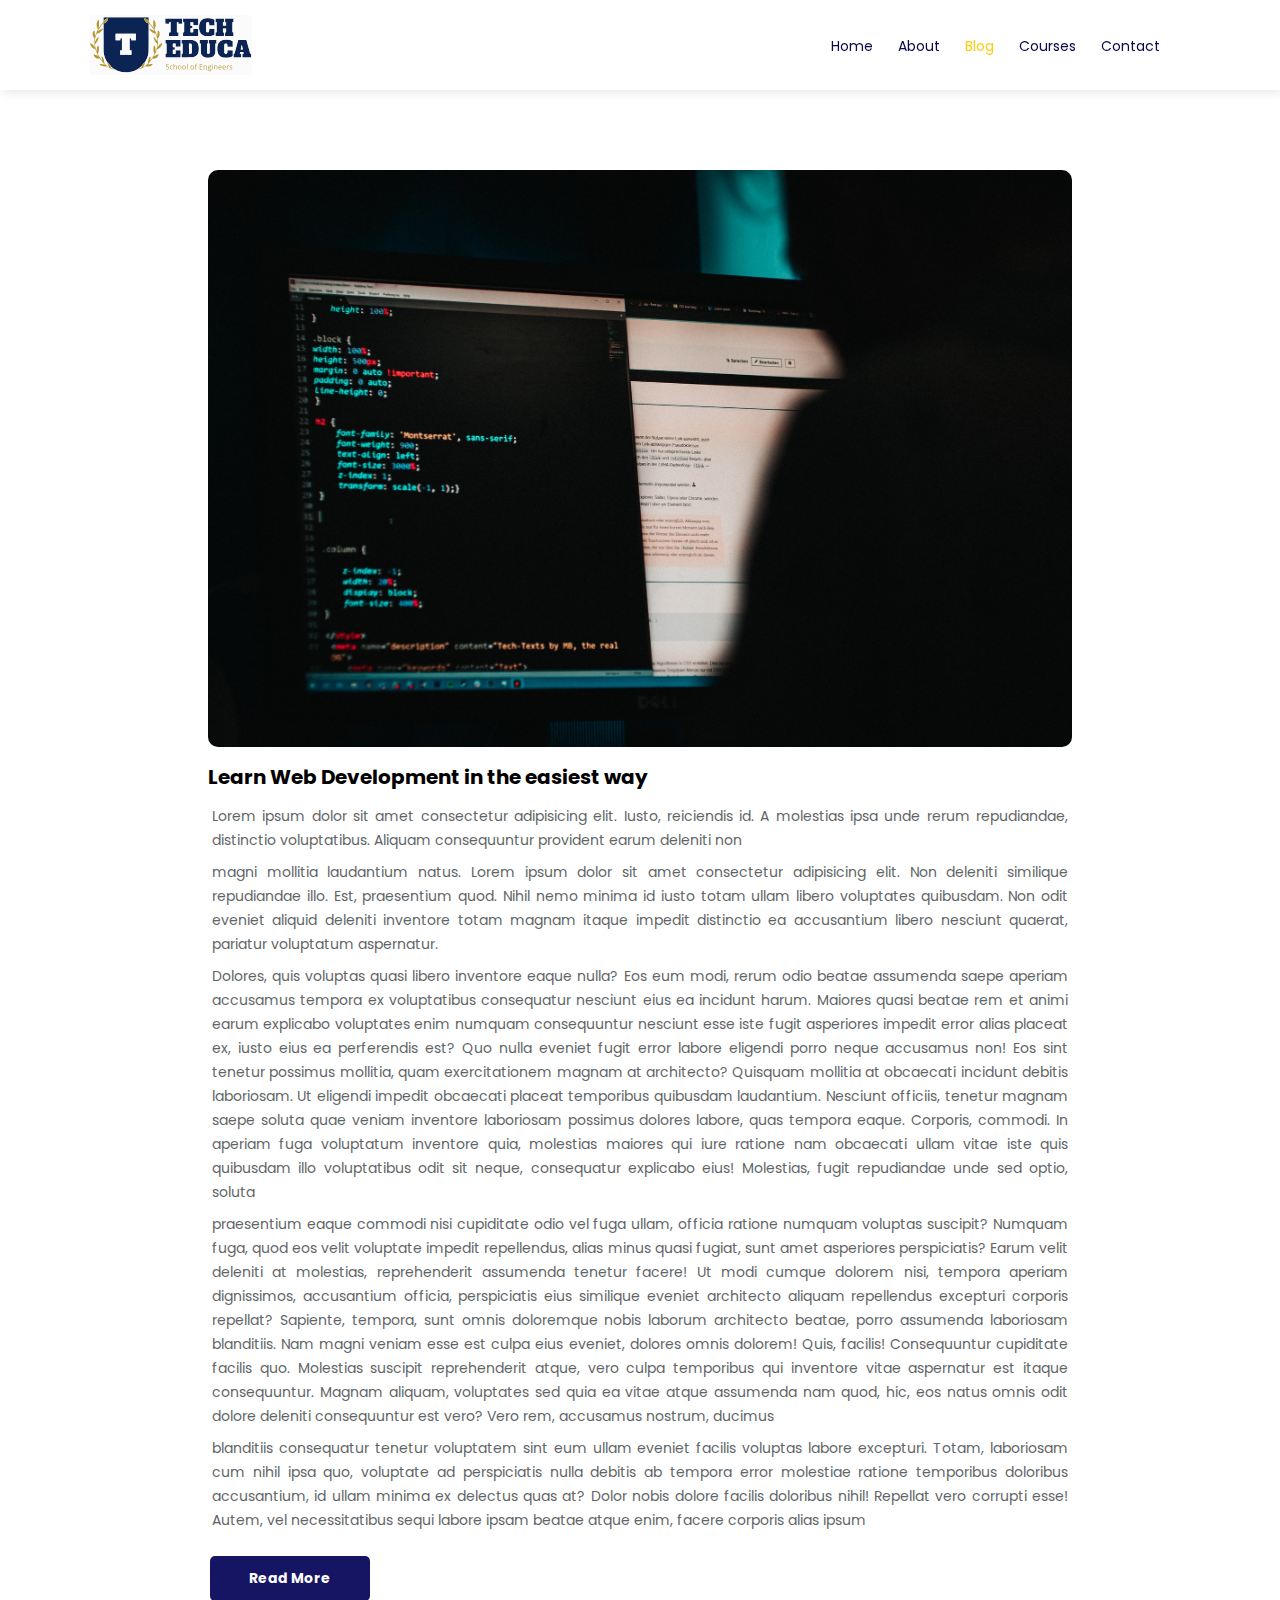
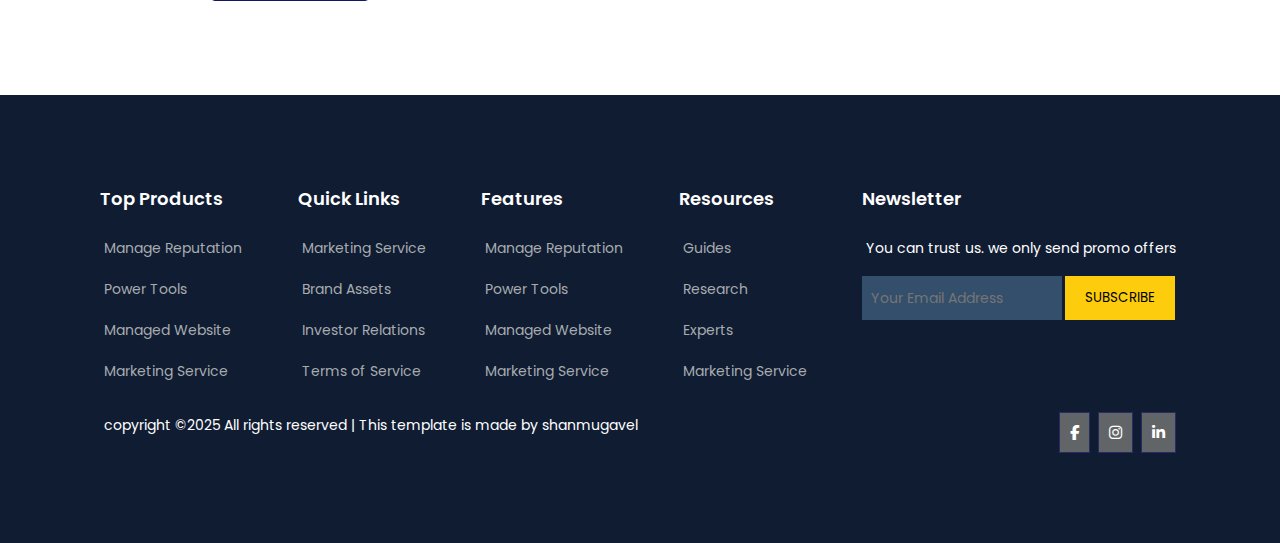
<file: Sblog.html>
<!DOCTYPE html>
<html lang="en">
  <head>
    <meta charset="UTF-8" />
    <meta name="viewport" content="width=device-width, initial-scale=1.0" />
    <title>Educational Website</title>
    <link rel="stylesheet" href="./sytle.css" />
    <link
      rel="stylesheet"
      href="https://cdnjs.cloudflare.com/ajax/libs/font-awesome/6.7.2/css/all.min.css"
    />
    <script defer src="./script.js"></script>
  </head>
  <body>
    <!----------------------------  Navbar  ------------------------------>
     <section id="navbar">
      <div class="logo"><img src="./images/logo.svg" alt="logo" /></div>
      <nav>
        <i id="menu" class="fa-solid fa-bars"></i>
        <ul>
          <li><a href="index.html">Home</a></li>
          <li><a href="about.html">About</a></li>
          <li><a class="active" href="blog.html">Blog</a></li>
          <li><a href="course.html">Courses</a></li>
          <li><a href="contact.html">Contact</a></li>
          <i class="fa-solid fa-xmark"></i>
        </ul>
      </nav>
    </section>

    <!----------------------------  Sblog  ------------------------------>

    <section id="sblog" class="section-pd">
        <div class="course">
          <div class="image">
            <img src="images/b1.jpg" alt="course" />
          </div>
          <div class="course-desc">
            <h3>Learn Web Development in the easiest way</h3>
            <p>
              Lorem ipsum dolor sit amet consectetur adipisicing elit. Iusto,
              reiciendis id. A molestias ipsa unde rerum repudiandae, distinctio
              voluptatibus. Aliquam consequuntur provident earum deleniti non
            </p>
            <p>
              magni mollitia laudantium natus. Lorem ipsum dolor sit amet
              consectetur adipisicing elit. Non deleniti similique repudiandae
              illo. Est, praesentium quod. Nihil nemo minima id iusto totam
              ullam libero voluptates quibusdam. Non odit eveniet aliquid
              deleniti inventore totam magnam itaque impedit distinctio ea
              accusantium libero nesciunt quaerat, pariatur voluptatum
              aspernatur.
            </p>

            <p>
              Dolores, quis voluptas quasi libero inventore eaque nulla? Eos
              eum modi, rerum odio beatae assumenda saepe aperiam accusamus
              tempora ex voluptatibus consequatur nesciunt eius ea incidunt
              harum. Maiores quasi beatae rem et animi earum explicabo
              voluptates enim numquam consequuntur nesciunt esse iste fugit
              asperiores impedit error alias placeat ex, iusto eius ea
              perferendis est? Quo nulla eveniet fugit error labore eligendi
              porro neque accusamus non! Eos sint tenetur possimus mollitia,
              quam exercitationem magnam at architecto? Quisquam mollitia at
              obcaecati incidunt debitis laboriosam. Ut eligendi impedit
              obcaecati placeat temporibus quibusdam laudantium. Nesciunt
              officiis, tenetur magnam saepe soluta quae veniam inventore
              laboriosam possimus dolores labore, quas tempora eaque. Corporis,
              commodi. In aperiam fuga voluptatum inventore quia, molestias
              maiores qui iure ratione nam obcaecati ullam vitae iste quis
              quibusdam illo voluptatibus odit sit neque, consequatur explicabo
              eius! Molestias, fugit repudiandae unde sed optio, soluta
            </p>

            <p>
              praesentium eaque commodi nisi cupiditate odio vel fuga ullam,
              officia ratione numquam voluptas suscipit? Numquam fuga, quod eos
              velit voluptate impedit repellendus, alias minus quasi fugiat,
              sunt amet asperiores perspiciatis? Earum velit deleniti at
              molestias, reprehenderit assumenda tenetur facere! Ut modi cumque
              dolorem nisi, tempora aperiam dignissimos, accusantium officia,
              perspiciatis eius similique eveniet architecto aliquam repellendus
              excepturi corporis repellat? Sapiente, tempora, sunt omnis
              doloremque nobis laborum architecto beatae, porro assumenda
              laboriosam blanditiis. Nam magni veniam esse est culpa eius
              eveniet, dolores omnis dolorem! Quis, facilis! Consequuntur
              cupiditate facilis quo. Molestias suscipit reprehenderit atque,
              vero culpa temporibus qui inventore vitae aspernatur est itaque
              consequuntur. Magnam aliquam, voluptates sed quia ea vitae atque
              assumenda nam quod, hic, eos natus omnis odit dolore deleniti
              consequuntur est vero? Vero rem, accusamus nostrum, ducimus
            </p>

            <p>
              blanditiis consequatur tenetur voluptatem sint eum ullam eveniet
              facilis voluptas labore excepturi. Totam, laboriosam cum nihil
              ipsa quo, voluptate ad perspiciatis nulla debitis ab tempora error
              molestiae ratione temporibus doloribus accusantium, id ullam
              minima ex delectus quas at? Dolor nobis dolore facilis doloribus
              nihil! Repellat vero corrupti esse! Autem, vel necessitatibus
              sequi labore ipsam beatae atque enim, facere corporis alias ipsum
            </p>

            <a href="#" class="btn">Read More</a>
          </div>
        </div>
      </div>
    </section>

    <!----------------------------   Footer  ------------------------------>

    <footer id="footer">
      <div class="col-1 col">
        <span>Top Products</span>
        <a href="#"><p>Manage Reputation</p></a>
        <a href="#"><p>Power Tools</p></a>
        <a href="#"><p>Managed Website</p></a>
        <a href="#"><p>Marketing Service</p></a>
      </div>
      <div class="col-2 col">
        <span>Quick Links</span>
        <a href="#"><p>Marketing Service</p></a>
        <a href="#"><p>Brand Assets</p></a>
        <a href="#"><p>Investor Relations</p></a>
        <a href="#"><p>Terms of Service</p></a>
      </div>
      <div class="col-3 col">
        <span>Features</span>
        <a href="#"><p>Manage Reputation</p></a>
        <a href="#"><p>Power Tools</p></a>
        <a href="#"><p>Managed Website</p></a>
        <a href="#"><p>Marketing Service</p></a>
      </div>
      <div class="col-4 col">
        <span>Resources</span>
        <a href="#"><p>Guides</p></a>
        <a href="#"><p>Research</p></a>
        <a href="#"><p>Experts</p></a>
        <a href="#"><p>Marketing Service</p></a>
      </div>
      <div class="col-5 col">
        <span>Newsletter</span>
        <p style="color: #fff">You can trust us. we only send promo offers</p>
        <div class="mail">
          <input type="text" placeholder="Your Email Address" />
          <button>SUBSCRIBE</button>
        </div>
      </div>
      <div class="footer-bottom">
        <p>
          copyright &copy;2025 All rights reserved | This template is made by
          shanmugavel
        </p>
        <div class="socials">
          <i class="fa-brands fa-facebook-f"></i>
          <i class="fa-brands fa-instagram"></i>
          <i class="fa-brands fa-linkedin-in"></i>
        </div>
      </div>
    </footer>
  </body>
</html>
</file>
<file: sytle.css>
@import url("https://fonts.googleapis.com/css2?family=Poppins:ital,wght@0,100;0,200;0,300;0,400;0,500;0,600;0,700;0,800;0,900;1,100;1,200;1,300;1,400;1,500;1,600;1,700;1,800;1,900&display=swap");

* {
  margin: 0;
  padding: 0;
  box-sizing: border-box;
  font-family: "Poppins", sans-serif;
}

ul li {
  list-style: none;
}

a {
  text-decoration: none;
  color: rgb(9, 9, 77);
  font-size: 16px;
}

h1 {
  font-size: 30px;
  color: rgb(42, 42, 100);
}

h3 {
  font-size: 20px;
  margin: 8px 0px;
}

p {
  padding: 4px;
  font-size: 14px;
  line-height: 24px;
}

.btn {
  width: 160px;
  padding: 12px 5px;
  font-size: 14px;
  border-radius: 5px;
  margin: 14px 2px;
  border: none;
}

.active {
  color: #fdcc0d;
}

.section-pd {
  padding: 80px 100px;
}

.section-mr {
  margin: 80px 100px 0;
}

/****************************************/

/*************************** Home *******************************/

/** navbar **/

#navbar {
  position: sticky;
  top: 0;
  width: 100%;
  display: flex;
  justify-content: space-between;
  align-items: center;
  height: 90px;
  padding: 15px 120px 15px 90px;
  background-color: #fff;
  box-shadow: 2px 2px 10px rgba(0, 0, 0, 0.1);
  z-index: 99;
}

/**** mobile nav **/
.mob-nav {
  display: none;
}

nav i {
  display: none !important;
}

.show {
  display: block;
  right: 0px;
}

.hide {
  position: absolute;
}

/*** **/

#navbar .logo {
  height: 60px;
  cursor: pointer;
}

#navbar .logo img {
  height: 100%;
}

nav ul {
  display: flex;
}

#navbar nav ul li a {
  padding-left: 25px;
  transition: 0.5s;
  font-size: 14px;
}

#navbar nav ul li:hover a {
  color: #fdc93b;
}

li a#join {
  border: 1px solid black;
  margin-left: 20px;
  padding: 10px !important;
  width: 120px;
  border-radius: 5px;
  transition: 0.5s;
}

li a#join:hover {
  background-color: rgb(21, 21, 100);
  color: #fff !important;
}

li a#join {
  align-self: center;
}

/*************************************** hero section **************************************/

#hero {
  background-image: linear-gradient(rgba(9, 5, 54, 0.3), rgba(5, 4, 46, 0.7)),
    url(./images/back.jpg);
  height: 90vh;
  width: 100%;
  background-position: center;
  background-size: cover;
  background-repeat: no-repeat;
  display: flex;
  flex-direction: column;
  justify-content: center;
  align-items: center;
}

#hero h1 {
  font-weight: 600;
}

#hero p span {
  display: block;
  text-align: center;
}

#hero :is(h1, p) {
  color: #fff;
  text-align: start;
}

.hero-btn button {
  color: #fff;
  cursor: pointer;
}

.btn-1 {
  background-color: rgb(21, 21, 100);
}

.btn-2 {
  background-color: #fdc93b;
}
:is(.btn-1, .btn-2) {
  transition: 0.8s ease background-color;
}
:is(.btn-1, .btn-2):hover {
  background-color: #fff;
  color: #000;
}

/************************************ features **********************************************/

#feature .feature-container {
  display: flex;
  justify-content: space-between;
  flex-wrap: wrap;
  margin-top: 40px;
  width: 100%;
}

#feature > :is(h1, p) {
  text-align: center;
}

.fe-box i {
  color: rgb(44, 44, 80);
  font-size: 30px;
}

.fe-box h3 {
  color: rgb(46, 46, 59);
}

.fe-box {
  width: 30%;
  background-color: #e9e9f8;
  padding: 30px;
  margin-right: 20px;
}

/********************************************** course ***************************************/
#course {
  padding: 100px 80px 100px;
}

#course > :is(h1, p) {
  text-align: center;
}

#course .course-box {
  display: grid;
  grid-template-columns: repeat(auto-fit, minmax(300px, 1fr));
  justify-content: center;
  gap: 20px 15px;
  margin: 50px 0px;
}

#course .course-box .course {
  position: relative;
  width: 100%;
  background-color: #e9e9f8;
}

.img-container {
  width: inherit;
}

#course .course .img-container img {
  object-fit: cover;
  object-position: center;
  width: 100%;
  height: 180px;
}

.course-box .price-tag {
  display: flex;
  justify-content: center;
  align-items: center;
  background-color: #76448a;
  color: #fff;
  width: 60px;
  height: 60px;
  font-weight: 700;
  font-size: 13px;
  text-align: center;
  border-radius: 50%;
  position: absolute;
  top: 50%;
  right: 5%;
  padding: 4px;
}

.course-box span {
  font-size: 13px;
}

.course-box p {
  font-weight: 700;
  font-size: 15px;
  padding: 3px 0px;
}

.course .course-detail {
  padding: 30px 15px;
  width: 100%;
}

.course .course-detail .rating span {
  color: #626567;
}

.course-detail .rating i {
  margin-top: 6px;
  font-size: 14px;
  color: #fdcc0d;
}

/*********************************** registration *************************************/

#registration {
  background-image: linear-gradient(
      rgba(99, 112, 168, 0.5),
      rgba(81, 91, 233, 0.5)
    ),
    url(./images/signup.jpg);
  background-repeat: no-repeat;
  display: flex;
  justify-content: space-between;
  height: 100vh;
  background-size: cover;
  background-position: center;
  align-items: center;
}

#registration .countdown h1 {
  padding: 4px 0px 20px 0;
}

.countdown :is(h1, p) {
  color: #fff;
}

#registration .countdown .timer {
  display: flex;
  justify-content: flex-start;
  flex-wrap: wrap;
}

.countdown .timer span {
  padding: 15px;
  width: 95px;
  margin: 15px 10px 0px 0px;
  background-color: rgba(255, 255, 255, 0.25);
  color: #fff;
  text-align: center;
  border-radius: 10px;
  font-weight: 600;
}

#registration .login {
  display: flex;
  flex-direction: column;
  background-color: #fff;
  border-radius: 5px;
  padding: 20px 25px;
  width: 30%;
  height: 365px;
}

#registration .login h3 {
  font-size: 18px;
  padding-bottom: 5px;
}

#registration .login input {
  margin-bottom: 30px;
  border: 1px #76448a solid;
  padding: 10px 6px;
}

#registration .login input:focus {
  outline: none;
}

#registration .login button {
  background-color: #fdcc0d;
  color: #fff;
  margin: 0px 2px;
}

/*********************************** experts *************************************/

#experts > :is(h1, p) {
  text-align: center;
}

#experts .profile {
  display: flex;
  justify-content: center;
  flex-wrap: wrap;
  margin-top: 30px;
}

#experts .profile .prof {
  height: 300px;
  width: 20%;
  margin-right: 15px;
  background-color: #d1d8e0;
  padding: 20px 15px;
}

.prof :is(p, .socials) {
  text-align: center;
  margin-bottom: 6px;
}

.socials i {
  border: 1px solid rgb(42, 42, 100);
  color: rgb(42, 42, 100);
  padding: 8px;
  margin-top: 16px;
  font-size: 15px;
  cursor: pointer;
  transition: 0.5s;
}

.socials i:hover {
  background-color: rgb(42, 42, 100);
  color: #fff;
}

.prof p:first-of-type {
  font-weight: 700;
}

#experts .profile .prof .image {
  display: flex;
  justify-content: center;
  padding-bottom: 12px;
}

#experts .profile .prof img {
  width: 120px;
}

/*********************************** footer *************************************/

#footer {
  display: flex;
  justify-content: space-between;
  flex-wrap: wrap;
  background-color: #101c32;
  padding: 90px 100px;
}

#footer .col span {
  color: #fff;
  font-weight: 600;
  font-size: 18px;
  display: block;
  margin-bottom: 20px;
}

#footer .col a {
  color: #a6acaf;
}

#footer .col a:hover {
  color: #fff;
}

#footer .col a p {
  padding-bottom: 13px;
  font-size: 14px;
  transition: 0.5s;
  text-decoration: none;
}

.col .mail {
  display: flex;
}

.col .mail {
  margin: 12px 3px 0px 0px;
}

.col .mail input {
  outline: none;
  border: none;
  background-color: #334f6c;
  font-size: 14px;
  color: #fff;
  padding: 8px 6px;
  margin-right: 3px;
  width: 200px;
}

.col .mail input::placeholder {
  padding: 4px 3px;
}
.col .mail button {
  width: 110px;
  padding: 12px 12px;
  background-color: #fdcc0d;
  border: none;
  transition: 0.5s;
}

.col .mail button:hover {
  background-color: #fff;
  color: #000;
  cursor: pointer;
}

.footer-bottom {
  width: 100%;
  display: flex;
  justify-content: space-between;
  align-items: center;
}

.footer-bottom p {
  color: #fff;
}

.footer-bottom .socials i {
  color: #fff;
  background-color: #626567;
  padding: 12px 10px;
  margin-right: 4px;
  transition: 0.5s;
}

.footer-bottom .socials i:hover {
  color: #626567;
  background-color: #fff;
  cursor: pointer;
}

/**************************************** About Us *****************************************/

#banner {
  background: linear-gradient(rgba(9, 5, 54, 0.3), rgba(5, 4, 46, 0.3)),
    url(./images/back1.jpg) no-repeat center;
  background-size: cover;
  height: 35vh;
  display: flex;
  align-items: center;
  justify-content: center;
}

#banner h1 {
  color: #fff;
  font-size: 27px;
}

#Details .course-detail {
  display: flex;
  justify-content: space-evenly;
  align-items: center;
  margin: 80px 50px 0px;
}

#Details .course-detail .image-container {
  width: 50%;
  height: 450px;
}

#Details .course-detail .image-container img {
  width: 100%;
  height: 100%;
  object-fit: cover;
}

#Details .course-detail .course-info {
  width: 40%;
}

.course-detail .course-info p {
  color: #626567;
}

.course-detail .course-info .cinfo {
  display: flex;
  align-items: center;
}

.cinfo .description {
  margin-left: 15px;
  padding: 15px 0;
}

/***** Trust *****/
#trust {
  text-align: center;
  margin: 80px 80px 120px 80px;
}

#trust .image-container {
  display: flex;
  justify-content: space-between;
  margin: 50px;
}

#trust .image-container img {
  width: 80px;
}

/**************************************** Blog *********************************************/

#blog {
  display: flex;
  justify-content: space-evenly;
}

#blog h3 {
  font-size: 17px;
}

#blog .courses {
  width: 45%;
  display: flex;
  flex-direction: column;
}

#blog .courses .course {
  margin-bottom: 40px;
}

#blog .course .image {
  width: 100%;
}

#blog .course .image img {
  width: 100%;
  border-radius: 15px;
}

#blog .categories {
  width: 30%;
}

#blog .course-desc a {
  display: block;
  width: 120px;
  text-align: center;
  background-color: rgb(44, 44, 80);
  color: #fff;
  padding: 10px;
  margin-top: 10px;
  border-radius: 5px;
  font-size: 13px;
  font-weight: 600;
}

/*** Sblog ****/

#sblog .course {
  display: flex;
  flex-direction: column;
  align-items: center;
}

#sblog .course :is(.image, .course-desc) {
  width: 80%;
}

#sblog .course .image img {
  width: 100%;
  border-radius: 10px;
}

#sblog .course-desc p {
  color: #626567;
  text-align: justify;
}

#sblog .course-desc a {
  display: block;
  margin-top: 20px;
  background-color: rgb(21, 21, 100);
  font-weight: bold;
  color: #fff;
  text-align: center;
}

/**************************************** Course *******************************************/

/************* Course Detail ***/

.inner-detail {
  display: flex;
  justify-content: space-between;
  align-items: center;
}

.inner-detail .image-container {
  width: 60%;
}

.inner-detail img {
  width: 100%;
  border-radius: 10px;
}

.inner-detail .enroll {
  width: 25%;
  padding: 35px 30px;
  background-color: #fff;
  box-shadow: rgba(0, 0, 0, 0.16) 0px 10px 36px 0px,
    rgba(0, 0, 0, 0.06) 0px 0px 0px 1px;
  border-radius: 5px;
}

.inner-detail .enroll h3 {
  font-size: 16px;
  margin-bottom: 25px;
}

.inner-detail .enroll span {
  display: inline-block;
  margin-left: 25px;
  font-size: 14px;
}

.inner-detail .enroll i {
  color: #8854d0;
  font-size: 14px;
}

.inner-detail .enroll :is(i, span) {
  padding-bottom: 12px;
}

.inner-detail .enroll button {
  padding: 10px;
  margin-top: 20px;
  margin-left: 30px;
  width: 160px;
  color: #fff;
  font-weight: 600;
  background-color: rgb(21, 21, 100);
  border: none;
}

#course-inner .desc-head {
  display: flex;
  justify-content: space-between;
  flex-wrap: wrap;
  width: 60%;
  margin-top: 20px;
}

#course-inner .inner-desc .rating {
  color: #fdc93b;
  font-size: 13px;
  margin: 10px 0;
}

#course-inner .inner-desc p {
  font-size: 13px;
  color: #2d3436;
  line-height: 20px;
  margin-bottom: 20px;
}

#course-inner .price h3 {
  color: #8854d0;
  background-color: rgba(108, 92, 231, 0.2);
  padding: 5px;
  border-radius: 3px;
  font-size: 17px;
}

#course-inner .desc-head p {
  margin-bottom: 30px;
}

.instructor {
  margin: 20px 0 10px 0;
  padding: 0px 0px 15px 0;
}

.instructor_detail {
  display: flex;
}

.instructor_detail .image-container {
  width: 50px;
  height: 50px;
}

.instructor_detail .instructor-name {
  margin-left: 15px;
}

.instructor_detail .image-container img {
  width: 100%;
  height: 100%;
  border-radius: 50%;
}

#course-inner .overview {
  width: 70%;
}

#course-inner .overview b {
  font-size: 15px;
  display: block;
  margin: 12px 0 10px 0;
}

#course-inner .overview p {
  line-height: 28px;
  text-align: justify;
}

#course-inner .overview .learn {
  margin-top: 15px;
}

#course-inner .overview .learn h3 {
  font-size: 16px;
}

#course-inner .overview .learn i {
  font-size: 15px;
  color: #8854d0;
  margin-right: 12px;
}

/**************************************** Contact ******************************************/

.contact-us {
  display: flex;
  justify-content: space-around;
}

.getin {
  width: 330px;
}

#contact .getin h2 {
  color: rgb(21, 21, 100);
}

#contact .getin h4 {
  padding-top: 12px;
  font-size: 15px;
}

#contact .getin p > i {
  margin-right: 12px;
  color: #76448a;
}

#contact .connect {
  display: flex;
  flex-direction: column;
  background-color: #eceaf5;
  padding: 30px;
  width: 50%;
}

#contact .connect input[placeholder="Your Name"] {
  margin-right: 30px;
  width: 40%;
}

#contact .connect input[placeholder="Your Email"] {
  width: 40%;
}

#contact :is(input, textarea) {
  margin-bottom: 20px;
  padding: 8px;
  border: none;
  background-color: #fff;
}

#contact input {
  width: 85%;
}

#contact textarea {
  width: 100%;
}

#contact :is(input, textarea):focus {
  outline: none;
}

#contact .connect button {
  width: 120px;
  padding: 10px;
  background-color: rgb(21, 21, 100);
  color: #fff;
  border: none;
  cursor: pointer;
  border-radius: 4px;
}

#contact .connect h3 {
  margin-bottom: 0;
  color: rgb(21, 21, 100);
}

#contact .connect p {
  padding-bottom: 15px;
}

#contact .map {
  margin-top: 100px;
}

#contact .map iframe {
  width: 100%;
}

/********************************************** Responsive ********************************************/

/****************************** Tablet ***********************/

@media (max-width: 769px) {
  .section-pd {
    padding: 40px 30px;
  }

  .section-mr {
    margin: 40px 30px;
  }

  h3 {
    font-size: 17px;
  }

  /****************** Home Page Tablet view *********************/

  #navbar {
    height: 90px;
    padding: 20px;
  }

  #hero {
    height: 35vh;
  }

  /**** feature ****/

  #feature .feature-container {
    margin: 20px 0 40px 0;
  }

  .fe-box {
    padding: 20px;
    width: 45%;
    margin-bottom: 20px;
  }

  /***  course ***/

  #course {
    padding: 20px 40px;
  }

  #course .course-box {
    gap: 25px;
  }

  /*** registration *****/

  #registration {
    height: 40vh;
  }

  #registration .login {
    width: 50%;
  }

  /*** experts *****/

  #experts .profile .prof {
    width: 40%;
    margin-bottom: 20px;
  }

  /***** footer && footer bottom ***/

  #footer {
    padding: 40px;
    gap: 12px;
  }

  .col {
    margin-bottom: 0px;
  }

  #footer .col span {
    margin-bottom: 12px;
  }

  .footer-bottom {
    flex-wrap: wrap;
    margin-bottom: 50px;
  }

  #footer .col a p {
    padding-bottom: 10px;
  }

  /******** ABOUT  page*******/

  #banner {
    height: 15vh;
  }

  #banner h1 {
    font-size: 22px;
  }

  #Details .course-detail {
    margin: 80px 50px 80px;
  }

  #Details .course-detail {
    justify-content: space-between;
  }

  #trust {
    margin: 60px 20px 60px 20px;
  }

  #trust .image-container img {
    width: 70px;
  }

  #trust .image-container {
    margin: 20px;
  }

  /****************** Blog Page Tablet view *********************/
  /***** blog ****/
  /**** sblog ****/

  #sblog .course :is(.image, .course-desc) {
    width: 90%;
  }

  /****************** Course Page Tablet view *********************/

  /*** inner-course ****/

  .inner-detail {
    flex-direction: column;
  }

  .inner-detail .image-container {
    width: 100%;
  }

  .inner-detail .enroll {
    width: 60%;
    margin-top: 30px;
  }

  .inner-detail .enroll h3 {
    font-size: 18px;
  }

  #course-inner .desc-head {
    width: 90%;
    margin-top: 40px;
  }

  #course-inner .overview {
    width: 100%;
  }

  /****** Contact Us  ******/

  #contact {
    flex-direction: column;
  }

  #contact .connect {
    width: 60%;
    margin: 30px 0 30px 15px;
  }

  #contact .map {
    margin-top: 60px;
  }
}

/****************************** Mobile Responsive ***********************/

@media (max-width: 430px) {
  h1 {
    font-size: 20px;
  }

  /****************** Home Page Mobile view *********************/

  /************* navbar **********/

  #navbar {
    position: relative;
    height: 70px;
    padding: 15px;
  }

  #navbar .logo {
    height: 90px;
  }

  #navbar .logo img {
    width: 90px;
  }

  i[class*="fa-xmark"] {
    position: absolute;
    top: 12px;
    left: 20px;
    color: #fff;
    font-size: 30px;
  }

  nav ul {
    display: flex;
    flex-direction: column;
    position: fixed;
    top: 0px;
    right: -300px;
    height: 100vh;
    width: 300px;
    background-color: rgba(21, 21, 100, 0.8);
    transition: 0.5s;
  }

  nav ul li {
    padding: 16px;
    text-align: center;
  }

  nav ul li a {
    color: #fff;
    padding-left: 0 !important;
  }

  li a#join {
    margin-left: 0 !important;
    border: 1px solid white;
  }

  nav i {
    display: block !important;
    font-size: 25px;
  }

  /************* hero section **********/

  #hero {
    height: 100%;
    padding: 30px 10px 20px 10px;
  }

  #hero p span {
    text-align: start;
  }

  #hero p {
    margin: 10px 0;
    font-size: 14px;
    line-height: 24px;
  }

  .btn {
    width: 145px;
    padding: 12px 5px;
  }

  /************* feature **********/

  .fe-box {
    width: 100%;
    margin-right: 0;
  }

  #feature .feature-container {
    justify-content: center;
  }

  /************* course **********/

  #course {
    padding: 40px 20px;
  }

  #course .course-box {
    grid-template-columns: 320px;
  }

  .img-container {
    width: 320px;
  }

  .course-box .price-tag {
    top: 45%;
  }

  /************* registration **********/

  #registration {
    height: 100%;
    flex-direction: column;
    justify-content: space-around;
  }

  #registration .login {
    margin-top: 20px;
    width: 80%;
  }

  .countdown .timer span {
    padding: 10px;
    width: 85px;
    margin: 10px 8px 0px 0px;
  }

  /************* experts **********/

  #experts .profile {
    gap: 20px;
  }

  #experts .profile .prof {
    height: 100%;
    width: 70%;
  }

  /************* footer **********/

  #footer {
    padding: 25px 15px;
    gap: 30px 0;
  }

  .col {
    margin: 12px;
  }

  #footer .col span {
    margin-bottom: 10px;
  }

  #footer .col a p {
    padding-bottom: 6px;
  }

  .col .mail input {
    width: 165px;
  }

  .footer-bottom {
    flex-direction: column;
    align-items: start;
    margin: 15px;
  }

  .footer-bottom p {
    margin-bottom: 20px;
  }

  /****************** About Page Mobile view *********************/

  #banner h1 {
    text-align: center;
    font-size: 16px;
  }

  #Details .course-detail {
    display: flex;
    flex-direction: column;
    margin: 40px 40px 20px;
  }

  #Details .course-detail .image-container {
    width: 100%;
    height: 340px;
    margin-bottom: 20px;
  }

  #Details .course-detail .course-info {
    width: 100%;
  }

  #trust {
    margin: 50px 15px;
  }

  #trust p {
    font-size: 12px;
  }

  #trust .image-container {
    margin: 20px 0px;
  }

  #trust .image-container img {
    width: 50px;
  }

  /****************** Blog Page Mobile view *********************/

  #blog {
    flex-direction: column-reverse;
  }

  #blog .courses {
    width: 100%;
    margin-top: 30px;
  }

  #blog .categories {
    width: 70%;
  }

  /****************** Course Page Mobile view *********************/

  /***** Course Inner ****/

  .inner-detail {
    align-items: start;
  }

  .inner-detail .enroll {
    width: 100%;
  }

  #course-inner .desc-head {
    width: 100%;
  }

  #course-inner .desc-head p {
    margin-bottom: 10px;
  }

  /****************** Contact Page Mobile view *********************/

  .contact-us {
    flex-direction: column;
  }
  #contact .connect {
    width: 100%;
    margin: 30px 0;
  }

  #contact input {
    width: 100%;
  }

  #contact .connect input[placeholder="Your Name"] {
    width: 100%;
  }

  #contact .connect input[placeholder="Your Email"] {
    width: 100%;
  }
}
</file>
